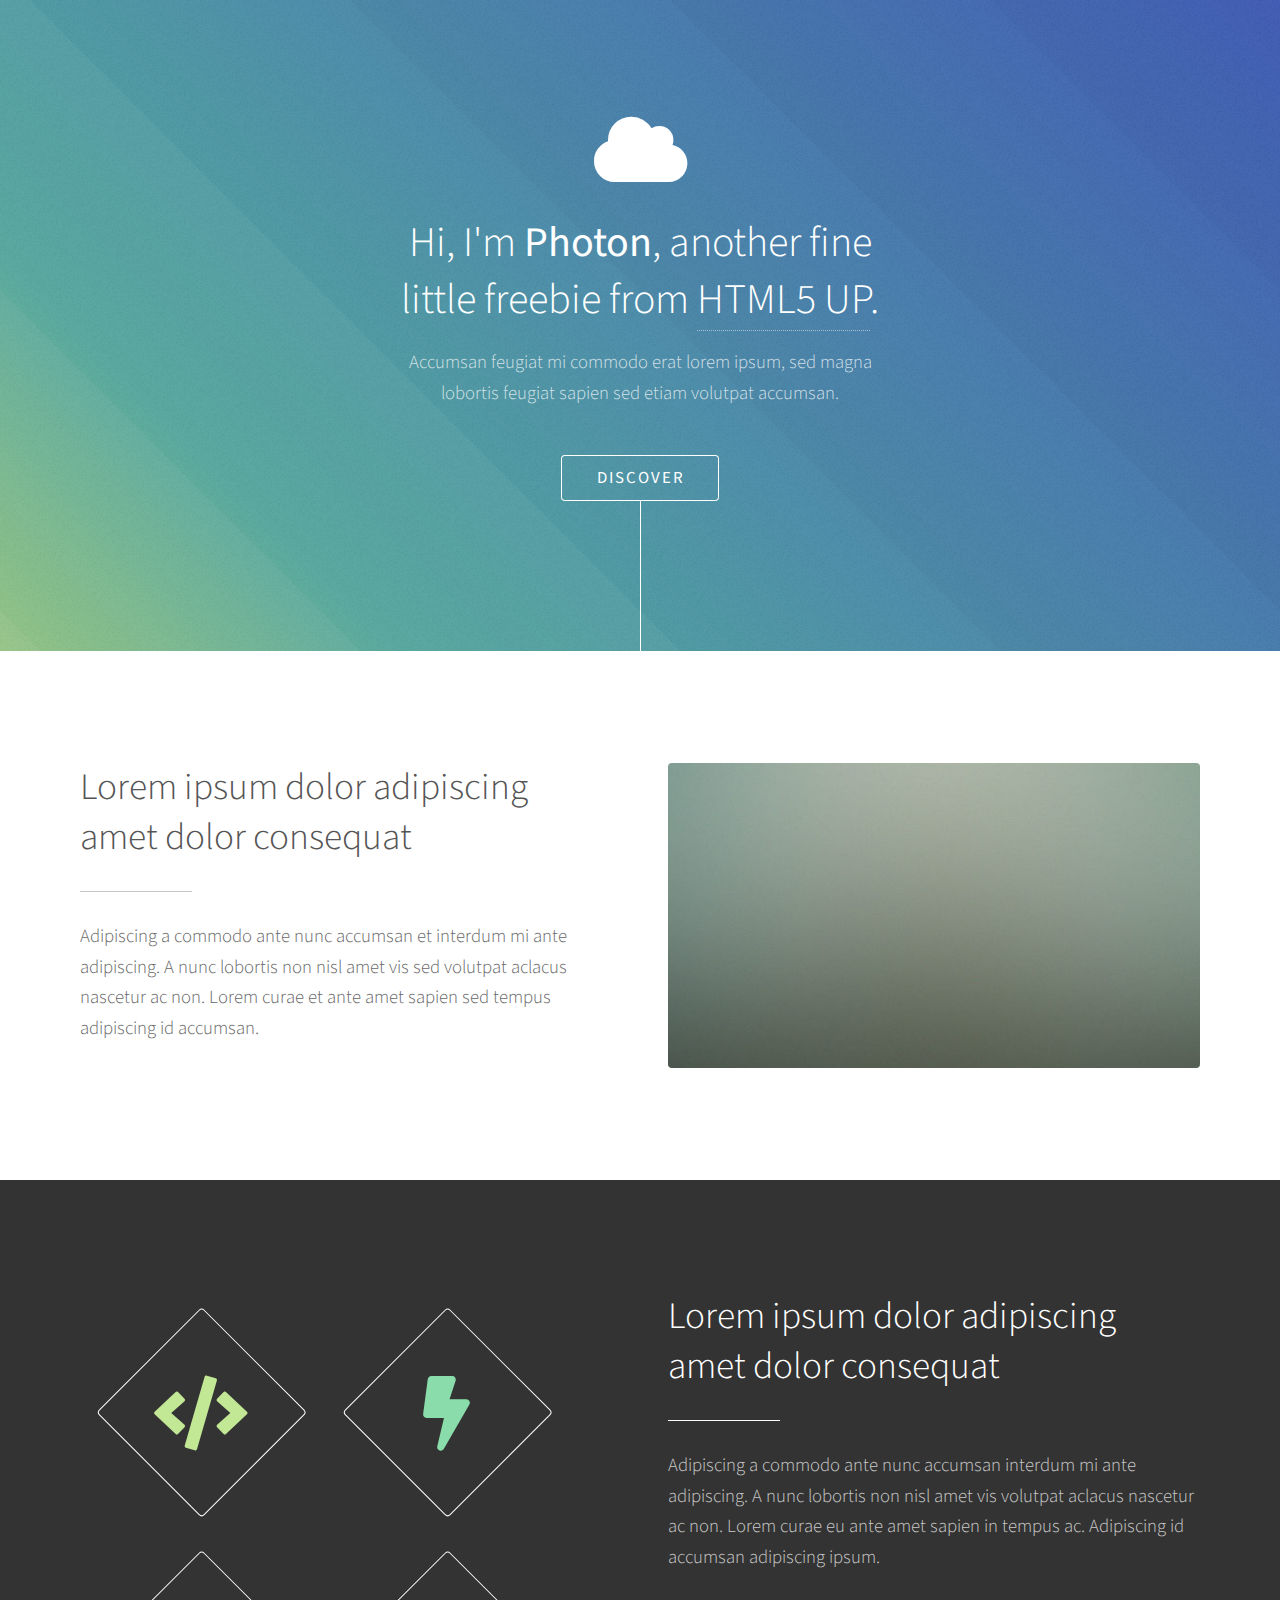
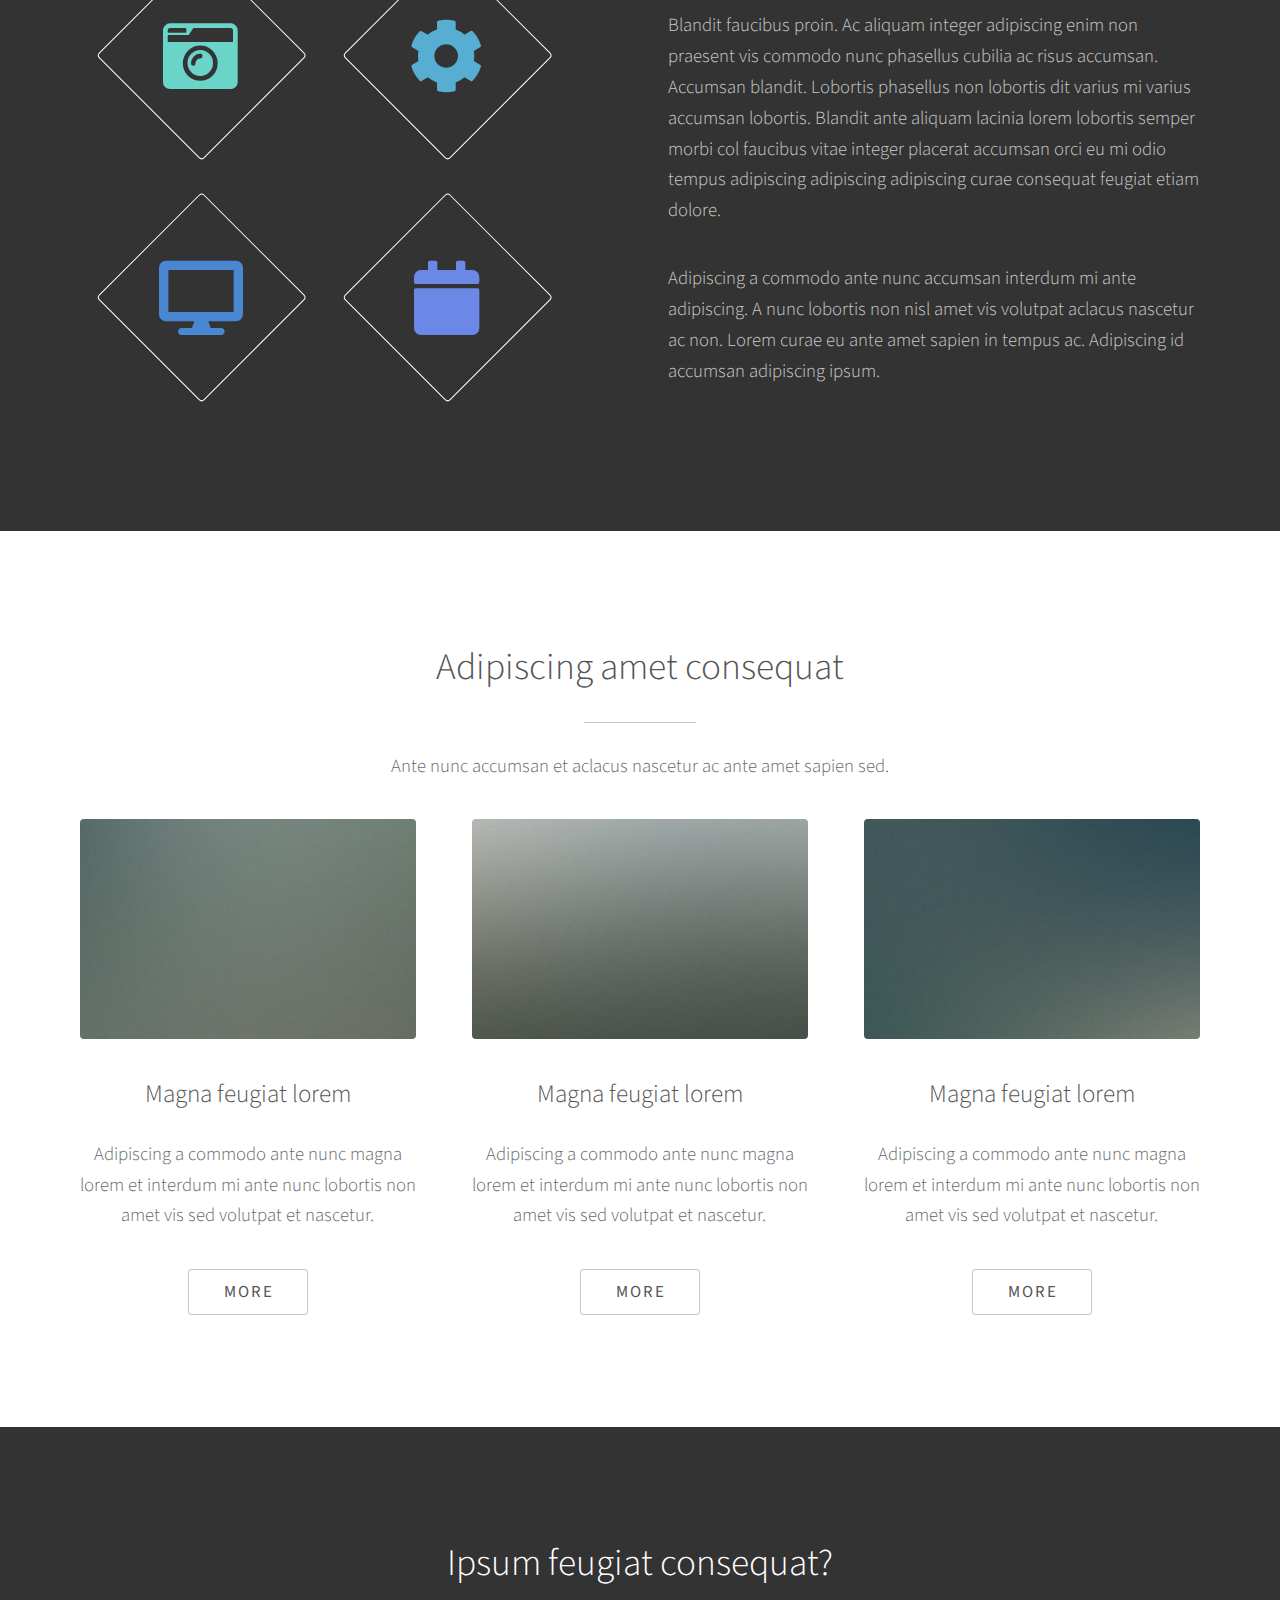
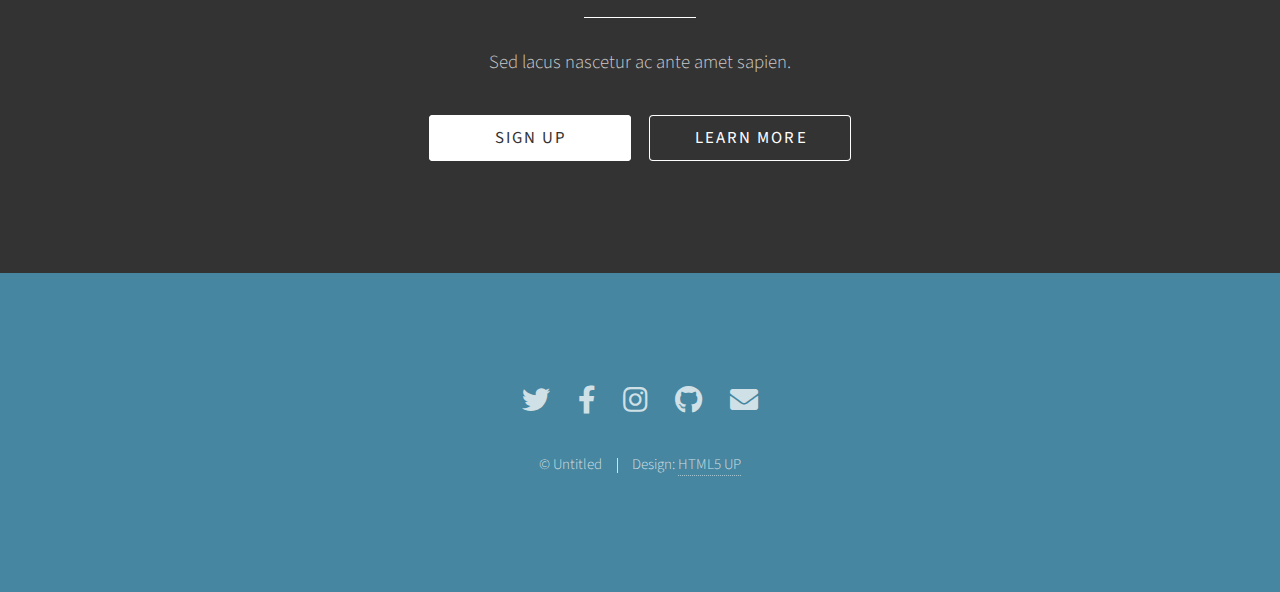
<file: html5up-photon/index.html>
<!DOCTYPE HTML>
<!--
	Photon by HTML5 UP
	html5up.net | @ajlkn
	Free for personal and commercial use under the CCA 3.0 license (html5up.net/license)
-->
<html>
	<head>
		<title>Photon by HTML5 UP</title>
		<meta charset="utf-8" />
		<meta name="viewport" content="width=device-width, initial-scale=1, user-scalable=no" />
		<link rel="stylesheet" href="assets/css/main.css" />
		<noscript><link rel="stylesheet" href="assets/css/noscript.css" /></noscript>
	</head>
	<body class="is-preload">

		<!-- Header -->
			<section id="header">
				<div class="inner">
					<span class="icon solid major fa-cloud"></span>
					<h1>Hi, I'm <strong>Photon</strong>, another fine<br />
					little freebie from <a href="http://html5up.net">HTML5 UP</a>.</h1>
					<p>Accumsan feugiat mi commodo erat lorem ipsum, sed magna<br />
					lobortis feugiat sapien sed etiam volutpat accumsan.</p>
					<ul class="actions special">
						<li><a href="#one" class="button scrolly">Discover</a></li>
					</ul>
				</div>
			</section>

		<!-- One -->
			<section id="one" class="main style1">
				<div class="container">
					<div class="row gtr-150">
						<div class="col-6 col-12-medium">
							<header class="major">
								<h2>Lorem ipsum dolor adipiscing<br />
								amet dolor consequat</h2>
							</header>
							<p>Adipiscing a commodo ante nunc accumsan et interdum mi ante adipiscing. A nunc lobortis non nisl amet vis sed volutpat aclacus nascetur ac non. Lorem curae et ante amet sapien sed tempus adipiscing id accumsan.</p>
						</div>
						<div class="col-6 col-12-medium imp-medium">
							<span class="image fit"><img src="images/pic01.jpg" alt="" /></span>
						</div>
					</div>
				</div>
			</section>

		<!-- Two -->
			<section id="two" class="main style2">
				<div class="container">
					<div class="row gtr-150">
						<div class="col-6 col-12-medium">
							<ul class="major-icons">
								<li><span class="icon solid style1 major fa-code"></span></li>
								<li><span class="icon solid style2 major fa-bolt"></span></li>
								<li><span class="icon solid style3 major fa-camera-retro"></span></li>
								<li><span class="icon solid style4 major fa-cog"></span></li>
								<li><span class="icon solid style5 major fa-desktop"></span></li>
								<li><span class="icon solid style6 major fa-calendar"></span></li>
							</ul>
						</div>
						<div class="col-6 col-12-medium">
							<header class="major">
								<h2>Lorem ipsum dolor adipiscing<br />
								amet dolor consequat</h2>
							</header>
							<p>Adipiscing a commodo ante nunc accumsan interdum mi ante adipiscing. A nunc lobortis non nisl amet vis volutpat aclacus nascetur ac non. Lorem curae eu ante amet sapien in tempus ac. Adipiscing id accumsan adipiscing ipsum.</p>
							<p>Blandit faucibus proin. Ac aliquam integer adipiscing enim non praesent vis commodo nunc phasellus cubilia ac risus accumsan. Accumsan blandit. Lobortis phasellus non lobortis dit varius mi varius accumsan lobortis. Blandit ante aliquam lacinia lorem lobortis semper morbi col faucibus vitae integer placerat accumsan orci eu mi odio tempus adipiscing adipiscing adipiscing curae consequat feugiat etiam dolore.</p>
							<p>Adipiscing a commodo ante nunc accumsan interdum mi ante adipiscing. A nunc lobortis non nisl amet vis volutpat aclacus nascetur ac non. Lorem curae eu ante amet sapien in tempus ac. Adipiscing id accumsan adipiscing ipsum.</p>
						</div>
					</div>
				</div>
			</section>

		<!-- Three -->
			<section id="three" class="main style1 special">
				<div class="container">
					<header class="major">
						<h2>Adipiscing amet consequat</h2>
					</header>
					<p>Ante nunc accumsan et aclacus nascetur ac ante amet sapien sed.</p>
					<div class="row gtr-150">
						<div class="col-4 col-12-medium">
							<span class="image fit"><img src="images/pic02.jpg" alt="" /></span>
							<h3>Magna feugiat lorem</h3>
							<p>Adipiscing a commodo ante nunc magna lorem et interdum mi ante nunc lobortis non amet vis sed volutpat et nascetur.</p>
							<ul class="actions special">
								<li><a href="#" class="button">More</a></li>
							</ul>
						</div>
						<div class="col-4 col-12-medium">
							<span class="image fit"><img src="images/pic03.jpg" alt="" /></span>
							<h3>Magna feugiat lorem</h3>
							<p>Adipiscing a commodo ante nunc magna lorem et interdum mi ante nunc lobortis non amet vis sed volutpat et nascetur.</p>
							<ul class="actions special">
								<li><a href="#" class="button">More</a></li>
							</ul>
						</div>
						<div class="col-4 col-12-medium">
							<span class="image fit"><img src="images/pic04.jpg" alt="" /></span>
							<h3>Magna feugiat lorem</h3>
							<p>Adipiscing a commodo ante nunc magna lorem et interdum mi ante nunc lobortis non amet vis sed volutpat et nascetur.</p>
							<ul class="actions special">
								<li><a href="#" class="button">More</a></li>
							</ul>
						</div>
					</div>
				</div>
			</section>

		<!-- Four -->
			<section id="four" class="main style2 special">
				<div class="container">
					<header class="major">
						<h2>Ipsum feugiat consequat?</h2>
					</header>
					<p>Sed lacus nascetur ac ante amet sapien.</p>
					<ul class="actions special">
						<li><a href="#" class="button wide primary">Sign Up</a></li>
						<li><a href="#" class="button wide">Learn More</a></li>
					</ul>
				</div>
			</section>

		<!-- Five -->
		<!--
			<section id="five" class="main style1">
				<div class="container">
					<header class="major special">
						<h2>Elements</h2>
					</header>

					<section>
						<h4>Text</h4>
						<p>This is <b>bold</b> and this is <strong>strong</strong>. This is <i>italic</i> and this is <em>emphasized</em>.
						This is <sup>superscript</sup> text and this is <sub>subscript</sub> text.
						This is <u>underlined</u> and this is code: <code>for (;;) { ... }</code>. Finally, <a href="#">this is a link</a>.</p>
						<hr />
						<header>
							<h4>Heading with a Subtitle</h4>
							<p>Lorem ipsum dolor sit amet nullam id egestas urna aliquam</p>
						</header>
						<p>Nunc lacinia ante nunc ac lobortis. Interdum adipiscing gravida odio porttitor sem non mi integer non faucibus ornare mi ut ante amet placerat aliquet. Volutpat eu sed ante lacinia sapien lorem accumsan varius montes viverra nibh in adipiscing blandit tempus accumsan.</p>
						<header>
							<h5>Heading with a Subtitle</h5>
							<p>Lorem ipsum dolor sit amet nullam id egestas urna aliquam</p>
						</header>
						<p>Nunc lacinia ante nunc ac lobortis. Interdum adipiscing gravida odio porttitor sem non mi integer non faucibus ornare mi ut ante amet placerat aliquet. Volutpat eu sed ante lacinia sapien lorem accumsan varius montes viverra nibh in adipiscing blandit tempus accumsan.</p>
						<hr />
						<h2>Heading Level 2</h2>
						<h3>Heading Level 3</h3>
						<h4>Heading Level 4</h4>
						<h5>Heading Level 5</h5>
						<h6>Heading Level 6</h6>
						<hr />
						<h5>Blockquote</h5>
						<blockquote>Fringilla nisl. Donec accumsan interdum nisi, quis tincidunt felis sagittis eget tempus euismod. Vestibulum ante ipsum primis in faucibus vestibulum. Blandit adipiscing eu felis iaculis volutpat ac adipiscing accumsan faucibus. Vestibulum ante ipsum primis in faucibus lorem ipsum dolor sit amet nullam adipiscing eu felis.</blockquote>
						<h5>Preformatted</h5>
						<pre><code>i = 0;

while (!deck.isInOrder()) {
print 'Iteration ' + i;
deck.shuffle();
i++;
}

print 'It took ' + i + ' iterations to sort the deck.';</code></pre>
					</section>

					<section>
						<h4>Lists</h4>
						<div class="row">
							<div class="col-6 col-12-medium">
								<h5>Unordered</h5>
								<ul>
									<li>Dolor pulvinar etiam.</li>
									<li>Sagittis adipiscing.</li>
									<li>Felis enim feugiat.</li>
								</ul>
								<h5>Alternate</h5>
								<ul class="alt">
									<li>Dolor pulvinar etiam.</li>
									<li>Sagittis adipiscing.</li>
									<li>Felis enim feugiat.</li>
								</ul>
							</div>
							<div class="col-6 col-12-medium">
								<h5>Ordered</h5>
								<ol>
									<li>Dolor pulvinar etiam.</li>
									<li>Etiam vel felis viverra.</li>
									<li>Felis enim feugiat.</li>
									<li>Dolor pulvinar etiam.</li>
									<li>Etiam vel felis lorem.</li>
									<li>Felis enim et feugiat.</li>
								</ol>
								<h5>Icons</h5>
								<ul class="icons">
									<li><a href="#" class="icon brands fa-twitter"><span class="label">Twitter</span></a></li>
									<li><a href="#" class="icon brands fa-facebook-f"><span class="label">Facebook</span></a></li>
									<li><a href="#" class="icon brands fa-instagram"><span class="label">Instagram</span></a></li>
									<li><a href="#" class="icon brands fa-github"><span class="label">Github</span></a></li>
								</ul>
							</div>
						</div>
						<h5>Actions</h5>
						<div class="row">
							<div class="col-6 col-12-medium">
								<ul class="actions">
									<li><a href="#" class="button primary">Default</a></li>
									<li><a href="#" class="button">Default</a></li>
								</ul>
								<ul class="actions small">
									<li><a href="#" class="button primary small">Small</a></li>
									<li><a href="#" class="button small">Small</a></li>
								</ul>
								<ul class="actions stacked">
									<li><a href="#" class="button primary">Default</a></li>
									<li><a href="#" class="button">Default</a></li>
								</ul>
								<ul class="actions stacked">
									<li><a href="#" class="button primary small">Small</a></li>
									<li><a href="#" class="button small">Small</a></li>
								</ul>
							</div>
							<div class="col-6 col-12-medium">
								<ul class="actions stacked">
									<li><a href="#" class="button primary fit">Default</a></li>
									<li><a href="#" class="button fit">Default</a></li>
								</ul>
								<ul class="actions stacked">
									<li><a href="#" class="button primary small fit">Small</a></li>
									<li><a href="#" class="button small fit">Small</a></li>
								</ul>
							</div>
						</div>
					</section>

					<section>
						<h4>Table</h4>
						<h5>Default</h5>
						<div class="table-wrapper">
							<table>
								<thead>
									<tr>
										<th>Name</th>
										<th>Description</th>
										<th>Price</th>
									</tr>
								</thead>
								<tbody>
									<tr>
										<td>Item One</td>
										<td>Ante turpis integer aliquet porttitor.</td>
										<td>29.99</td>
									</tr>
									<tr>
										<td>Item Two</td>
										<td>Vis ac commodo adipiscing arcu aliquet.</td>
										<td>19.99</td>
									</tr>
									<tr>
										<td>Item Three</td>
										<td> Morbi faucibus arcu accumsan lorem.</td>
										<td>29.99</td>
									</tr>
									<tr>
										<td>Item Four</td>
										<td>Vitae integer tempus condimentum.</td>
										<td>19.99</td>
									</tr>
									<tr>
										<td>Item Five</td>
										<td>Ante turpis integer aliquet porttitor.</td>
										<td>29.99</td>
									</tr>
								</tbody>
								<tfoot>
									<tr>
										<td colspan="2"></td>
										<td>100.00</td>
									</tr>
								</tfoot>
							</table>
						</div>

						<h5>Alternate</h5>
						<div class="table-wrapper">
							<table class="alt">
								<thead>
									<tr>
										<th>Name</th>
										<th>Description</th>
										<th>Price</th>
									</tr>
								</thead>
								<tbody>
									<tr>
										<td>Item One</td>
										<td>Ante turpis integer aliquet porttitor.</td>
										<td>29.99</td>
									</tr>
									<tr>
										<td>Item Two</td>
										<td>Vis ac commodo adipiscing arcu aliquet.</td>
										<td>19.99</td>
									</tr>
									<tr>
										<td>Item Three</td>
										<td> Morbi faucibus arcu accumsan lorem.</td>
										<td>29.99</td>
									</tr>
									<tr>
										<td>Item Four</td>
										<td>Vitae integer tempus condimentum.</td>
										<td>19.99</td>
									</tr>
									<tr>
										<td>Item Five</td>
										<td>Ante turpis integer aliquet porttitor.</td>
										<td>29.99</td>
									</tr>
								</tbody>
								<tfoot>
									<tr>
										<td colspan="2"></td>
										<td>100.00</td>
									</tr>
								</tfoot>
							</table>
						</div>
					</section>

					<section>
						<h4>Buttons</h4>
						<ul class="actions">
							<li><a href="#" class="button primary">Primary</a></li>
							<li><a href="#" class="button">Default</a></li>
						</ul>
						<ul class="actions">
							<li><a href="#" class="button large">Large</a></li>
							<li><a href="#" class="button">Default</a></li>
							<li><a href="#" class="button small">Small</a></li>
						</ul>
						<ul class="actions fit">
							<li><a href="#" class="button fit">Fit</a></li>
							<li><a href="#" class="button primary fit">Fit</a></li>
							<li><a href="#" class="button fit">Fit</a></li>
						</ul>
						<ul class="actions fit small">
							<li><a href="#" class="button primary fit small">Fit + Small</a></li>
							<li><a href="#" class="button fit small">Fit + Small</a></li>
							<li><a href="#" class="button primary fit small">Fit + Small</a></li>
						</ul>
						<ul class="actions">
							<li><a href="#" class="button primary icon solid fa-download">Icon</a></li>
							<li><a href="#" class="button icon solid fa-download">Icon</a></li>
						</ul>
						<ul class="actions">
							<li><span class="button primary disabled">Disabled</span></li>
							<li><span class="button disabled">Disabled</span></li>
						</ul>
					</section>

					<section>
						<h4>Form</h4>
						<form method="post" action="#">
							<div class="row gtr-uniform gtr-50">
								<div class="col-6 col-12-xsmall">
									<input type="text" name="demo-name" id="demo-name" value="" placeholder="Name" />
								</div>
								<div class="col-6 col-12-xsmall">
									<input type="email" name="demo-email" id="demo-email" value="" placeholder="Email" />
								</div>
								<div class="col-12">
									<select name="demo-category" id="demo-category">
										<option value="">- Category -</option>
										<option value="1">Manufacturing</option>
										<option value="1">Shipping</option>
										<option value="1">Administration</option>
										<option value="1">Human Resources</option>
									</select>
								</div>
								<div class="col-4 col-12-small">
									<input type="radio" id="demo-priority-low" name="demo-priority" checked>
									<label for="demo-priority-low">Low</label>
								</div>
								<div class="col-4 col-12-small">
									<input type="radio" id="demo-priority-normal" name="demo-priority">
									<label for="demo-priority-normal">Normal</label>
								</div>
								<div class="col-4 col-12-small">
									<input type="radio" id="demo-priority-high" name="demo-priority">
									<label for="demo-priority-high">High</label>
								</div>
								<div class="col-6 col-12-small">
									<input type="checkbox" id="demo-copy" name="demo-copy">
									<label for="demo-copy">Email me a copy</label>
								</div>
								<div class="col-6 col-12-small">
									<input type="checkbox" id="demo-human" name="demo-human" checked>
									<label for="demo-human">Not a robot</label>
								</div>
								<div class="col-12">
									<textarea name="demo-message" id="demo-message" placeholder="Enter your message" rows="6"></textarea>
								</div>
								<div class="col-12">
									<ul class="actions">
										<li><input type="submit" value="Send Message" class="primary" /></li>
										<li><input type="reset" value="Reset" /></li>
									</ul>
								</div>
							</div>
						</form>
					</section>

					<section>
						<h4>Image</h4>
						<h5>Fit</h5>
						<div class="box alt">
							<div class="row gtr-uniform gtr-50">
								<div class="col-12"><span class="image fit"><img src="images/pic06.jpg" alt="" /></span></div>
								<div class="col-4"><span class="image fit"><img src="images/pic02.jpg" alt="" /></span></div>
								<div class="col-4"><span class="image fit"><img src="images/pic03.jpg" alt="" /></span></div>
								<div class="col-4"><span class="image fit"><img src="images/pic04.jpg" alt="" /></span></div>
								<div class="col-4"><span class="image fit"><img src="images/pic03.jpg" alt="" /></span></div>
								<div class="col-4"><span class="image fit"><img src="images/pic04.jpg" alt="" /></span></div>
								<div class="col-4"><span class="image fit"><img src="images/pic02.jpg" alt="" /></span></div>
								<div class="col-4"><span class="image fit"><img src="images/pic04.jpg" alt="" /></span></div>
								<div class="col-4"><span class="image fit"><img src="images/pic02.jpg" alt="" /></span></div>
								<div class="col-4"><span class="image fit"><img src="images/pic03.jpg" alt="" /></span></div>
							</div>
						</div>
						<h5>Left &amp; Right</h5>
						<p><span class="image left"><img src="images/pic05.jpg" alt="" /></span>Fringilla nisl. Donec accumsan interdum nisi, quis tincidunt felis sagittis eget. tempus euismod. Vestibulum ante ipsum primis in faucibus vestibulum. Blandit adipiscing eu felis iaculis volutpat ac adipiscing accumsan eu faucibus. Integer ac pellentesque praesent tincidunt felis sagittis eget. tempus euismod. Vestibulum ante ipsum primis in faucibus vestibulum. Blandit adipiscing eu felis iaculis volutpat ac adipiscing accumsan eu faucibus. Integer ac pellentesque praesent. Donec accumsan interdum nisi, quis tincidunt felis sagittis eget. tempus euismod. Vestibulum ante ipsum primis in faucibus vestibulum. Blandit adipiscing eu felis iaculis volutpat ac adipiscing accumsan eu faucibus. Integer ac pellentesque praesent tincidunt felis sagittis eget. tempus euismod. Vestibulum ante ipsum primis in faucibus vestibulum. Blandit adipiscing eu felis iaculis volutpat ac adipiscing accumsan eu faucibus. Integer ac pellentesque praesent. Blandit adipiscing eu felis iaculis volutpat ac adipiscing accumsan eu faucibus. Integer ac pellentesque praesent tincidunt felis sagittis eget. tempus euismod. Vestibulum ante ipsum primis in faucibus vestibulum. Blandit adipiscing eu felis iaculis volutpat ac adipiscing accumsan eu faucibus. Integer ac pellentesque praesent.</p>
						<p><span class="image right"><img src="images/pic05.jpg" alt="" /></span>Fringilla nisl. Donec accumsan interdum nisi, quis tincidunt felis sagittis eget. tempus euismod. Vestibulum ante ipsum primis in faucibus vestibulum. Blandit adipiscing eu felis iaculis volutpat ac adipiscing accumsan eu faucibus. Integer ac pellentesque praesent tincidunt felis sagittis eget. tempus euismod. Vestibulum ante ipsum primis in faucibus vestibulum. Blandit adipiscing eu felis iaculis volutpat ac adipiscing accumsan eu faucibus. Integer ac pellentesque praesent. Donec accumsan interdum nisi, quis tincidunt felis sagittis eget. tempus euismod. Vestibulum ante ipsum primis in faucibus vestibulum. Blandit adipiscing eu felis iaculis volutpat ac adipiscing accumsan eu faucibus. Integer ac pellentesque praesent tincidunt felis sagittis eget. tempus euismod. Vestibulum ante ipsum primis in faucibus vestibulum. Blandit adipiscing eu felis iaculis volutpat ac adipiscing accumsan eu faucibus. Integer ac pellentesque praesent. Blandit adipiscing eu felis iaculis volutpat ac adipiscing accumsan eu faucibus. Integer ac pellentesque praesent tincidunt felis sagittis eget. tempus euismod. Vestibulum ante ipsum primis in faucibus vestibulum. Blandit adipiscing eu felis iaculis volutpat ac adipiscing accumsan eu faucibus. Integer ac pellentesque praesent.</p>
					</section>

				</div>
			</section>
		-->

		<!-- Footer -->
			<section id="footer">
				<ul class="icons">
					<li><a href="#" class="icon brands alt fa-twitter"><span class="label">Twitter</span></a></li>
					<li><a href="#" class="icon brands alt fa-facebook-f"><span class="label">Facebook</span></a></li>
					<li><a href="#" class="icon brands alt fa-instagram"><span class="label">Instagram</span></a></li>
					<li><a href="#" class="icon brands alt fa-github"><span class="label">GitHub</span></a></li>
					<li><a href="#" class="icon solid alt fa-envelope"><span class="label">Email</span></a></li>
				</ul>
				<ul class="copyright">
					<li>&copy; Untitled</li><li>Design: <a href="http://html5up.net">HTML5 UP</a></li>
				</ul>
			</section>

		<!-- Scripts -->
			<script src="assets/js/jquery.min.js"></script>
			<script src="assets/js/jquery.scrolly.min.js"></script>
			<script src="assets/js/browser.min.js"></script>
			<script src="assets/js/breakpoints.min.js"></script>
			<script src="assets/js/util.js"></script>
			<script src="assets/js/main.js"></script>

	</body>
</html>
</file>
<file: html5up-photon/assets/css/noscript.css>
/*
	Photon by HTML5 UP
	html5up.net | @ajlkn
	Free for personal and commercial use under the CCA 3.0 license (html5up.net/license)
*/

/* Header */

	body.is-preload #header .inner {
		-moz-transform: none;
		-webkit-transform: none;
		-ms-transform: none;
		transform: none;
		opacity: 1;
	}

		body.is-preload #header .inner .actions {
			-moz-transform: none;
			-webkit-transform: none;
			-ms-transform: none;
			transform: none;
			opacity: 1;
		}

	body.is-preload #header:after {
		opacity: 0;
	}
</file>
<file: html5up-photon/assets/css/main.css>
@import url("fontawesome-all.min.css");
@import url("https://fonts.googleapis.com/css?family=Source+Sans+Pro:300,300italic,400,400italic");

/*
	Photon by HTML5 UP
	html5up.net | @ajlkn
	Free for personal and commercial use under the CCA 3.0 license (html5up.net/license)
*/

html, body, div, span, applet, object,
iframe, h1, h2, h3, h4, h5, h6, p, blockquote,
pre, a, abbr, acronym, address, big, cite,
code, del, dfn, em, img, ins, kbd, q, s, samp,
small, strike, strong, sub, sup, tt, var, b,
u, i, center, dl, dt, dd, ol, ul, li, fieldset,
form, label, legend, table, caption, tbody,
tfoot, thead, tr, th, td, article, aside,
canvas, details, embed, figure, figcaption,
footer, header, hgroup, menu, nav, output, ruby,
section, summary, time, mark, audio, video {
	margin: 0;
	padding: 0;
	border: 0;
	font-size: 100%;
	font: inherit;
	vertical-align: baseline;}

article, aside, details, figcaption, figure,
footer, header, hgroup, menu, nav, section {
	display: block;}

body {
	line-height: 1;
}

ol, ul {
	list-style: none;
}

blockquote, q {
	quotes: none;
}

	blockquote:before, blockquote:after, q:before, q:after {
		content: '';
		content: none;
	}

table {
	border-collapse: collapse;
	border-spacing: 0;
}

body {
	-webkit-text-size-adjust: none;
}

mark {
	background-color: transparent;
	color: inherit;
}

input::-moz-focus-inner {
	border: 0;
	padding: 0;
}

input, select, textarea {
	-moz-appearance: none;
	-webkit-appearance: none;
	-ms-appearance: none;
	appearance: none;
}

/* Basic */

	html {
		box-sizing: border-box;
	}

	*, *:before, *:after {
		box-sizing: inherit;
	}

	body {
		background: #fff;
	}

		body.is-preload *, body.is-preload *:before, body.is-preload *:after {
			-moz-animation: none !important;
			-webkit-animation: none !important;
			-ms-animation: none !important;
			animation: none !important;
			-moz-transition: none !important;
			-webkit-transition: none !important;
			-ms-transition: none !important;
			transition: none !important;
		}

	body, input, select, textarea {
		color: #666;
		font-family: "Source Sans Pro", Helvetica, sans-serif;
		font-size: 16pt;
		font-weight: 300;
		line-height: 1.65em;
	}

	a {
		-moz-transition: color 0.2s ease-in-out, border-color 0.2s ease-in-out;
		-webkit-transition: color 0.2s ease-in-out, border-color 0.2s ease-in-out;
		-ms-transition: color 0.2s ease-in-out, border-color 0.2s ease-in-out;
		transition: color 0.2s ease-in-out, border-color 0.2s ease-in-out;
		border-bottom: dotted 1px #666;
		color: inherit;
		text-decoration: none;
	}

		a:hover {
			border-bottom-color: transparent !important;
			color: #6bd4c8;
		}

	strong, b {
		color: #555;
		font-weight: 400;
	}

	em, i {
		font-style: italic;
	}

	p {
		margin: 0 0 2em 0;
	}

	h1, h2, h3, h4, h5, h6 {
		color: #555;
		line-height: 1em;
		margin: 0 0 1em 0;
	}

		h1 a, h2 a, h3 a, h4 a, h5 a, h6 a {
			color: inherit;
			text-decoration: none;
		}

	h1 {
		font-size: 2.25em;
		line-height: 1.35em;
	}

	h2 {
		font-size: 2em;
		line-height: 1.35em;
	}

	h3 {
		font-size: 1.35em;
		line-height: 1.5em;
	}

	h4 {
		font-size: 1.25em;
		line-height: 1.5em;
	}

	h5 {
		font-size: 0.9em;
		line-height: 1.5em;
	}

	h6 {
		font-size: 0.7em;
		line-height: 1.5em;
	}

	sub {
		font-size: 0.8em;
		position: relative;
		top: 0.5em;
	}

	sup {
		font-size: 0.8em;
		position: relative;
		top: -0.5em;
	}

	hr {
		border: 0;
		border-bottom: solid 1px rgba(144, 144, 144, 0.5);
		margin: 2em 0;
	}

		hr.major {
			margin: 3em 0;
		}

	blockquote {
		border-left: solid 4px rgba(144, 144, 144, 0.5);
		font-style: italic;
		margin: 0 0 2em 0;
		padding: 0.5em 0 0.5em 2em;
	}

	code {
		background: rgba(144, 144, 144, 0.075);
		border-radius: 4px;
		border: solid 1px rgba(144, 144, 144, 0.5);
		font-family: "Courier New", monospace;
		font-size: 0.9em;
		margin: 0 0.25em;
		padding: 0.25em 0.65em;
	}

	pre {
		-webkit-overflow-scrolling: touch;
		font-family: "Courier New", monospace;
		font-size: 0.9em;
		margin: 0 0 2em 0;
	}

		pre code {
			display: block;
			line-height: 1.75em;
			padding: 1em 1.5em;
			overflow-x: auto;
		}

	.align-left {
		text-align: left;
	}

	.align-center {
		text-align: center;
	}

	.align-right {
		text-align: right;
	}

/* Container */

	.container {
		margin: 0 auto;
		max-width: calc(100% - 4em);
		width: 60em;
	}

		.container.xsmall {
			width: 15em;
		}

		.container.small {
			width: 30em;
		}

		.container.medium {
			width: 45em;
		}

		.container.large {
			width: 75em;
		}

		.container.xlarge {
			width: 90em;
		}

		.container.max {
			width: 100%;
		}

		@media screen and (max-width: 980px) {

			.container {
				max-width: 100% !important;
				width: 100% !important;
			}

		}

		@media screen and (max-width: 480px) {

			.container {
				max-width: calc(100% - 3em);
			}

		}

/* Row */

	.row {
		display: flex;
		flex-wrap: wrap;
		box-sizing: border-box;
		align-items: stretch;
	}

		.row > * {
			box-sizing: border-box;
		}

		.row.gtr-uniform > * > :last-child {
			margin-bottom: 0;
		}

		.row.aln-left {
			justify-content: flex-start;
		}

		.row.aln-center {
			justify-content: center;
		}

		.row.aln-right {
			justify-content: flex-end;
		}

		.row.aln-top {
			align-items: flex-start;
		}

		.row.aln-middle {
			align-items: center;
		}

		.row.aln-bottom {
			align-items: flex-end;
		}

		.row > .imp {
			order: -1;
		}

		.row > .col-1 {
			width: 8.33333%;
		}

		.row > .off-1 {
			margin-left: 8.33333%;
		}

		.row > .col-2 {
			width: 16.66667%;
		}

		.row > .off-2 {
			margin-left: 16.66667%;
		}

		.row > .col-3 {
			width: 25%;
		}

		.row > .off-3 {
			margin-left: 25%;
		}

		.row > .col-4 {
			width: 33.33333%;
		}

		.row > .off-4 {
			margin-left: 33.33333%;
		}

		.row > .col-5 {
			width: 41.66667%;
		}

		.row > .off-5 {
			margin-left: 41.66667%;
		}

		.row > .col-6 {
			width: 50%;
		}

		.row > .off-6 {
			margin-left: 50%;
		}

		.row > .col-7 {
			width: 58.33333%;
		}

		.row > .off-7 {
			margin-left: 58.33333%;
		}

		.row > .col-8 {
			width: 66.66667%;
		}

		.row > .off-8 {
			margin-left: 66.66667%;
		}

		.row > .col-9 {
			width: 75%;
		}

		.row > .off-9 {
			margin-left: 75%;
		}

		.row > .col-10 {
			width: 83.33333%;
		}

		.row > .off-10 {
			margin-left: 83.33333%;
		}

		.row > .col-11 {
			width: 91.66667%;
		}

		.row > .off-11 {
			margin-left: 91.66667%;
		}

		.row > .col-12 {
			width: 100%;
		}

		.row > .off-12 {
			margin-left: 100%;
		}

		.row.gtr-0 {
			margin-top: 0;
			margin-left: 0em;
		}

			.row.gtr-0 > * {
				padding: 0 0 0 0em;
			}

			.row.gtr-0.gtr-uniform {
				margin-top: 0em;
			}

				.row.gtr-0.gtr-uniform > * {
					padding-top: 0em;
				}

		.row.gtr-25 {
			margin-top: 0;
			margin-left: -0.5em;
		}

			.row.gtr-25 > * {
				padding: 0 0 0 0.5em;
			}

			.row.gtr-25.gtr-uniform {
				margin-top: -0.5em;
			}

				.row.gtr-25.gtr-uniform > * {
					padding-top: 0.5em;
				}

		.row.gtr-50 {
			margin-top: 0;
			margin-left: -1em;
		}

			.row.gtr-50 > * {
				padding: 0 0 0 1em;
			}

			.row.gtr-50.gtr-uniform {
				margin-top: -1em;
			}

				.row.gtr-50.gtr-uniform > * {
					padding-top: 1em;
				}

		.row {
			margin-top: 0;
			margin-left: -2em;
		}

			.row > * {
				padding: 0 0 0 2em;
			}

			.row.gtr-uniform {
				margin-top: -2em;
			}

				.row.gtr-uniform > * {
					padding-top: 2em;
				}

		.row.gtr-150 {
			margin-top: 0;
			margin-left: -3em;
		}

			.row.gtr-150 > * {
				padding: 0 0 0 3em;
			}

			.row.gtr-150.gtr-uniform {
				margin-top: -3em;
			}

				.row.gtr-150.gtr-uniform > * {
					padding-top: 3em;
				}

		.row.gtr-200 {
			margin-top: 0;
			margin-left: -4em;
		}

			.row.gtr-200 > * {
				padding: 0 0 0 4em;
			}

			.row.gtr-200.gtr-uniform {
				margin-top: -4em;
			}

				.row.gtr-200.gtr-uniform > * {
					padding-top: 4em;
				}

		@media screen and (max-width: 1680px) {

			.row {
				display: flex;
				flex-wrap: wrap;
				box-sizing: border-box;
				align-items: stretch;
			}

				.row > * {
					box-sizing: border-box;
				}

				.row.gtr-uniform > * > :last-child {
					margin-bottom: 0;
				}

				.row.aln-left {
					justify-content: flex-start;
				}

				.row.aln-center {
					justify-content: center;
				}

				.row.aln-right {
					justify-content: flex-end;
				}

				.row.aln-top {
					align-items: flex-start;
				}

				.row.aln-middle {
					align-items: center;
				}

				.row.aln-bottom {
					align-items: flex-end;
				}

				.row > .imp-xlarge {
					order: -1;
				}

				.row > .col-1-xlarge {
					width: 8.33333%;
				}

				.row > .off-1-xlarge {
					margin-left: 8.33333%;
				}

				.row > .col-2-xlarge {
					width: 16.66667%;
				}

				.row > .off-2-xlarge {
					margin-left: 16.66667%;
				}

				.row > .col-3-xlarge {
					width: 25%;
				}

				.row > .off-3-xlarge {
					margin-left: 25%;
				}

				.row > .col-4-xlarge {
					width: 33.33333%;
				}

				.row > .off-4-xlarge {
					margin-left: 33.33333%;
				}

				.row > .col-5-xlarge {
					width: 41.66667%;
				}

				.row > .off-5-xlarge {
					margin-left: 41.66667%;
				}

				.row > .col-6-xlarge {
					width: 50%;
				}

				.row > .off-6-xlarge {
					margin-left: 50%;
				}

				.row > .col-7-xlarge {
					width: 58.33333%;
				}

				.row > .off-7-xlarge {
					margin-left: 58.33333%;
				}

				.row > .col-8-xlarge {
					width: 66.66667%;
				}

				.row > .off-8-xlarge {
					margin-left: 66.66667%;
				}

				.row > .col-9-xlarge {
					width: 75%;
				}

				.row > .off-9-xlarge {
					margin-left: 75%;
				}

				.row > .col-10-xlarge {
					width: 83.33333%;
				}

				.row > .off-10-xlarge {
					margin-left: 83.33333%;
				}

				.row > .col-11-xlarge {
					width: 91.66667%;
				}

				.row > .off-11-xlarge {
					margin-left: 91.66667%;
				}

				.row > .col-12-xlarge {
					width: 100%;
				}

				.row > .off-12-xlarge {
					margin-left: 100%;
				}

				.row.gtr-0 {
					margin-top: 0;
					margin-left: 0em;
				}

					.row.gtr-0 > * {
						padding: 0 0 0 0em;
					}

					.row.gtr-0.gtr-uniform {
						margin-top: 0em;
					}

						.row.gtr-0.gtr-uniform > * {
							padding-top: 0em;
						}

				.row.gtr-25 {
					margin-top: 0;
					margin-left: -0.5em;
				}

					.row.gtr-25 > * {
						padding: 0 0 0 0.5em;
					}

					.row.gtr-25.gtr-uniform {
						margin-top: -0.5em;
					}

						.row.gtr-25.gtr-uniform > * {
							padding-top: 0.5em;
						}

				.row.gtr-50 {
					margin-top: 0;
					margin-left: -1em;
				}

					.row.gtr-50 > * {
						padding: 0 0 0 1em;
					}

					.row.gtr-50.gtr-uniform {
						margin-top: -1em;
					}

						.row.gtr-50.gtr-uniform > * {
							padding-top: 1em;
						}

				.row {
					margin-top: 0;
					margin-left: -2em;
				}

					.row > * {
						padding: 0 0 0 2em;
					}

					.row.gtr-uniform {
						margin-top: -2em;
					}

						.row.gtr-uniform > * {
							padding-top: 2em;
						}

				.row.gtr-150 {
					margin-top: 0;
					margin-left: -3em;
				}

					.row.gtr-150 > * {
						padding: 0 0 0 3em;
					}

					.row.gtr-150.gtr-uniform {
						margin-top: -3em;
					}

						.row.gtr-150.gtr-uniform > * {
							padding-top: 3em;
						}

				.row.gtr-200 {
					margin-top: 0;
					margin-left: -4em;
				}

					.row.gtr-200 > * {
						padding: 0 0 0 4em;
					}

					.row.gtr-200.gtr-uniform {
						margin-top: -4em;
					}

						.row.gtr-200.gtr-uniform > * {
							padding-top: 4em;
						}

		}

		@media screen and (max-width: 1140px) {

			.row {
				display: flex;
				flex-wrap: wrap;
				box-sizing: border-box;
				align-items: stretch;
			}

				.row > * {
					box-sizing: border-box;
				}

				.row.gtr-uniform > * > :last-child {
					margin-bottom: 0;
				}

				.row.aln-left {
					justify-content: flex-start;
				}

				.row.aln-center {
					justify-content: center;
				}

				.row.aln-right {
					justify-content: flex-end;
				}

				.row.aln-top {
					align-items: flex-start;
				}

				.row.aln-middle {
					align-items: center;
				}

				.row.aln-bottom {
					align-items: flex-end;
				}

				.row > .imp-large {
					order: -1;
				}

				.row > .col-1-large {
					width: 8.33333%;
				}

				.row > .off-1-large {
					margin-left: 8.33333%;
				}

				.row > .col-2-large {
					width: 16.66667%;
				}

				.row > .off-2-large {
					margin-left: 16.66667%;
				}

				.row > .col-3-large {
					width: 25%;
				}

				.row > .off-3-large {
					margin-left: 25%;
				}

				.row > .col-4-large {
					width: 33.33333%;
				}

				.row > .off-4-large {
					margin-left: 33.33333%;
				}

				.row > .col-5-large {
					width: 41.66667%;
				}

				.row > .off-5-large {
					margin-left: 41.66667%;
				}

				.row > .col-6-large {
					width: 50%;
				}

				.row > .off-6-large {
					margin-left: 50%;
				}

				.row > .col-7-large {
					width: 58.33333%;
				}

				.row > .off-7-large {
					margin-left: 58.33333%;
				}

				.row > .col-8-large {
					width: 66.66667%;
				}

				.row > .off-8-large {
					margin-left: 66.66667%;
				}

				.row > .col-9-large {
					width: 75%;
				}

				.row > .off-9-large {
					margin-left: 75%;
				}

				.row > .col-10-large {
					width: 83.33333%;
				}

				.row > .off-10-large {
					margin-left: 83.33333%;
				}

				.row > .col-11-large {
					width: 91.66667%;
				}

				.row > .off-11-large {
					margin-left: 91.66667%;
				}

				.row > .col-12-large {
					width: 100%;
				}

				.row > .off-12-large {
					margin-left: 100%;
				}

				.row.gtr-0 {
					margin-top: 0;
					margin-left: 0em;
				}

					.row.gtr-0 > * {
						padding: 0 0 0 0em;
					}

					.row.gtr-0.gtr-uniform {
						margin-top: 0em;
					}

						.row.gtr-0.gtr-uniform > * {
							padding-top: 0em;
						}

				.row.gtr-25 {
					margin-top: 0;
					margin-left: -0.5em;
				}

					.row.gtr-25 > * {
						padding: 0 0 0 0.5em;
					}

					.row.gtr-25.gtr-uniform {
						margin-top: -0.5em;
					}

						.row.gtr-25.gtr-uniform > * {
							padding-top: 0.5em;
						}

				.row.gtr-50 {
					margin-top: 0;
					margin-left: -1em;
				}

					.row.gtr-50 > * {
						padding: 0 0 0 1em;
					}

					.row.gtr-50.gtr-uniform {
						margin-top: -1em;
					}

						.row.gtr-50.gtr-uniform > * {
							padding-top: 1em;
						}

				.row {
					margin-top: 0;
					margin-left: -2em;
				}

					.row > * {
						padding: 0 0 0 2em;
					}

					.row.gtr-uniform {
						margin-top: -2em;
					}

						.row.gtr-uniform > * {
							padding-top: 2em;
						}

				.row.gtr-150 {
					margin-top: 0;
					margin-left: -3em;
				}

					.row.gtr-150 > * {
						padding: 0 0 0 3em;
					}

					.row.gtr-150.gtr-uniform {
						margin-top: -3em;
					}

						.row.gtr-150.gtr-uniform > * {
							padding-top: 3em;
						}

				.row.gtr-200 {
					margin-top: 0;
					margin-left: -4em;
				}

					.row.gtr-200 > * {
						padding: 0 0 0 4em;
					}

					.row.gtr-200.gtr-uniform {
						margin-top: -4em;
					}

						.row.gtr-200.gtr-uniform > * {
							padding-top: 4em;
						}

		}

		@media screen and (max-width: 980px) {

			.row {
				display: flex;
				flex-wrap: wrap;
				box-sizing: border-box;
				align-items: stretch;
			}

				.row > * {
					box-sizing: border-box;
				}

				.row.gtr-uniform > * > :last-child {
					margin-bottom: 0;
				}

				.row.aln-left {
					justify-content: flex-start;
				}

				.row.aln-center {
					justify-content: center;
				}

				.row.aln-right {
					justify-content: flex-end;
				}

				.row.aln-top {
					align-items: flex-start;
				}

				.row.aln-middle {
					align-items: center;
				}

				.row.aln-bottom {
					align-items: flex-end;
				}

				.row > .imp-medium {
					order: -1;
				}

				.row > .col-1-medium {
					width: 8.33333%;
				}

				.row > .off-1-medium {
					margin-left: 8.33333%;
				}

				.row > .col-2-medium {
					width: 16.66667%;
				}

				.row > .off-2-medium {
					margin-left: 16.66667%;
				}

				.row > .col-3-medium {
					width: 25%;
				}

				.row > .off-3-medium {
					margin-left: 25%;
				}

				.row > .col-4-medium {
					width: 33.33333%;
				}

				.row > .off-4-medium {
					margin-left: 33.33333%;
				}

				.row > .col-5-medium {
					width: 41.66667%;
				}

				.row > .off-5-medium {
					margin-left: 41.66667%;
				}

				.row > .col-6-medium {
					width: 50%;
				}

				.row > .off-6-medium {
					margin-left: 50%;
				}

				.row > .col-7-medium {
					width: 58.33333%;
				}

				.row > .off-7-medium {
					margin-left: 58.33333%;
				}

				.row > .col-8-medium {
					width: 66.66667%;
				}

				.row > .off-8-medium {
					margin-left: 66.66667%;
				}

				.row > .col-9-medium {
					width: 75%;
				}

				.row > .off-9-medium {
					margin-left: 75%;
				}

				.row > .col-10-medium {
					width: 83.33333%;
				}

				.row > .off-10-medium {
					margin-left: 83.33333%;
				}

				.row > .col-11-medium {
					width: 91.66667%;
				}

				.row > .off-11-medium {
					margin-left: 91.66667%;
				}

				.row > .col-12-medium {
					width: 100%;
				}

				.row > .off-12-medium {
					margin-left: 100%;
				}

				.row.gtr-0 {
					margin-top: 0;
					margin-left: 0em;
				}

					.row.gtr-0 > * {
						padding: 0 0 0 0em;
					}

					.row.gtr-0.gtr-uniform {
						margin-top: 0em;
					}

						.row.gtr-0.gtr-uniform > * {
							padding-top: 0em;
						}

				.row.gtr-25 {
					margin-top: 0;
					margin-left: -0.5em;
				}

					.row.gtr-25 > * {
						padding: 0 0 0 0.5em;
					}

					.row.gtr-25.gtr-uniform {
						margin-top: -0.5em;
					}

						.row.gtr-25.gtr-uniform > * {
							padding-top: 0.5em;
						}

				.row.gtr-50 {
					margin-top: 0;
					margin-left: -1em;
				}

					.row.gtr-50 > * {
						padding: 0 0 0 1em;
					}

					.row.gtr-50.gtr-uniform {
						margin-top: -1em;
					}

						.row.gtr-50.gtr-uniform > * {
							padding-top: 1em;
						}

				.row {
					margin-top: 0;
					margin-left: -2em;
				}

					.row > * {
						padding: 0 0 0 2em;
					}

					.row.gtr-uniform {
						margin-top: -2em;
					}

						.row.gtr-uniform > * {
							padding-top: 2em;
						}

				.row.gtr-150 {
					margin-top: 0;
					margin-left: -3em;
				}

					.row.gtr-150 > * {
						padding: 0 0 0 3em;
					}

					.row.gtr-150.gtr-uniform {
						margin-top: -3em;
					}

						.row.gtr-150.gtr-uniform > * {
							padding-top: 3em;
						}

				.row.gtr-200 {
					margin-top: 0;
					margin-left: -4em;
				}

					.row.gtr-200 > * {
						padding: 0 0 0 4em;
					}

					.row.gtr-200.gtr-uniform {
						margin-top: -4em;
					}

						.row.gtr-200.gtr-uniform > * {
							padding-top: 4em;
						}

		}

		@media screen and (max-width: 736px) {

			.row {
				display: flex;
				flex-wrap: wrap;
				box-sizing: border-box;
				align-items: stretch;
			}

				.row > * {
					box-sizing: border-box;
				}

				.row.gtr-uniform > * > :last-child {
					margin-bottom: 0;
				}

				.row.aln-left {
					justify-content: flex-start;
				}

				.row.aln-center {
					justify-content: center;
				}

				.row.aln-right {
					justify-content: flex-end;
				}

				.row.aln-top {
					align-items: flex-start;
				}

				.row.aln-middle {
					align-items: center;
				}

				.row.aln-bottom {
					align-items: flex-end;
				}

				.row > .imp-small {
					order: -1;
				}

				.row > .col-1-small {
					width: 8.33333%;
				}

				.row > .off-1-small {
					margin-left: 8.33333%;
				}

				.row > .col-2-small {
					width: 16.66667%;
				}

				.row > .off-2-small {
					margin-left: 16.66667%;
				}

				.row > .col-3-small {
					width: 25%;
				}

				.row > .off-3-small {
					margin-left: 25%;
				}

				.row > .col-4-small {
					width: 33.33333%;
				}

				.row > .off-4-small {
					margin-left: 33.33333%;
				}

				.row > .col-5-small {
					width: 41.66667%;
				}

				.row > .off-5-small {
					margin-left: 41.66667%;
				}

				.row > .col-6-small {
					width: 50%;
				}

				.row > .off-6-small {
					margin-left: 50%;
				}

				.row > .col-7-small {
					width: 58.33333%;
				}

				.row > .off-7-small {
					margin-left: 58.33333%;
				}

				.row > .col-8-small {
					width: 66.66667%;
				}

				.row > .off-8-small {
					margin-left: 66.66667%;
				}

				.row > .col-9-small {
					width: 75%;
				}

				.row > .off-9-small {
					margin-left: 75%;
				}

				.row > .col-10-small {
					width: 83.33333%;
				}

				.row > .off-10-small {
					margin-left: 83.33333%;
				}

				.row > .col-11-small {
					width: 91.66667%;
				}

				.row > .off-11-small {
					margin-left: 91.66667%;
				}

				.row > .col-12-small {
					width: 100%;
				}

				.row > .off-12-small {
					margin-left: 100%;
				}

				.row.gtr-0 {
					margin-top: 0;
					margin-left: 0em;
				}

					.row.gtr-0 > * {
						padding: 0 0 0 0em;
					}

					.row.gtr-0.gtr-uniform {
						margin-top: 0em;
					}

						.row.gtr-0.gtr-uniform > * {
							padding-top: 0em;
						}

				.row.gtr-25 {
					margin-top: 0;
					margin-left: -0.5em;
				}

					.row.gtr-25 > * {
						padding: 0 0 0 0.5em;
					}

					.row.gtr-25.gtr-uniform {
						margin-top: -0.5em;
					}

						.row.gtr-25.gtr-uniform > * {
							padding-top: 0.5em;
						}

				.row.gtr-50 {
					margin-top: 0;
					margin-left: -1em;
				}

					.row.gtr-50 > * {
						padding: 0 0 0 1em;
					}

					.row.gtr-50.gtr-uniform {
						margin-top: -1em;
					}

						.row.gtr-50.gtr-uniform > * {
							padding-top: 1em;
						}

				.row {
					margin-top: 0;
					margin-left: -2em;
				}

					.row > * {
						padding: 0 0 0 2em;
					}

					.row.gtr-uniform {
						margin-top: -2em;
					}

						.row.gtr-uniform > * {
							padding-top: 2em;
						}

				.row.gtr-150 {
					margin-top: 0;
					margin-left: -3em;
				}

					.row.gtr-150 > * {
						padding: 0 0 0 3em;
					}

					.row.gtr-150.gtr-uniform {
						margin-top: -3em;
					}

						.row.gtr-150.gtr-uniform > * {
							padding-top: 3em;
						}

				.row.gtr-200 {
					margin-top: 0;
					margin-left: -4em;
				}

					.row.gtr-200 > * {
						padding: 0 0 0 4em;
					}

					.row.gtr-200.gtr-uniform {
						margin-top: -4em;
					}

						.row.gtr-200.gtr-uniform > * {
							padding-top: 4em;
						}

		}

		@media screen and (max-width: 480px) {

			.row {
				display: flex;
				flex-wrap: wrap;
				box-sizing: border-box;
				align-items: stretch;
			}

				.row > * {
					box-sizing: border-box;
				}

				.row.gtr-uniform > * > :last-child {
					margin-bottom: 0;
				}

				.row.aln-left {
					justify-content: flex-start;
				}

				.row.aln-center {
					justify-content: center;
				}

				.row.aln-right {
					justify-content: flex-end;
				}

				.row.aln-top {
					align-items: flex-start;
				}

				.row.aln-middle {
					align-items: center;
				}

				.row.aln-bottom {
					align-items: flex-end;
				}

				.row > .imp-xsmall {
					order: -1;
				}

				.row > .col-1-xsmall {
					width: 8.33333%;
				}

				.row > .off-1-xsmall {
					margin-left: 8.33333%;
				}

				.row > .col-2-xsmall {
					width: 16.66667%;
				}

				.row > .off-2-xsmall {
					margin-left: 16.66667%;
				}

				.row > .col-3-xsmall {
					width: 25%;
				}

				.row > .off-3-xsmall {
					margin-left: 25%;
				}

				.row > .col-4-xsmall {
					width: 33.33333%;
				}

				.row > .off-4-xsmall {
					margin-left: 33.33333%;
				}

				.row > .col-5-xsmall {
					width: 41.66667%;
				}

				.row > .off-5-xsmall {
					margin-left: 41.66667%;
				}

				.row > .col-6-xsmall {
					width: 50%;
				}

				.row > .off-6-xsmall {
					margin-left: 50%;
				}

				.row > .col-7-xsmall {
					width: 58.33333%;
				}

				.row > .off-7-xsmall {
					margin-left: 58.33333%;
				}

				.row > .col-8-xsmall {
					width: 66.66667%;
				}

				.row > .off-8-xsmall {
					margin-left: 66.66667%;
				}

				.row > .col-9-xsmall {
					width: 75%;
				}

				.row > .off-9-xsmall {
					margin-left: 75%;
				}

				.row > .col-10-xsmall {
					width: 83.33333%;
				}

				.row > .off-10-xsmall {
					margin-left: 83.33333%;
				}

				.row > .col-11-xsmall {
					width: 91.66667%;
				}

				.row > .off-11-xsmall {
					margin-left: 91.66667%;
				}

				.row > .col-12-xsmall {
					width: 100%;
				}

				.row > .off-12-xsmall {
					margin-left: 100%;
				}

				.row.gtr-0 {
					margin-top: 0;
					margin-left: 0em;
				}

					.row.gtr-0 > * {
						padding: 0 0 0 0em;
					}

					.row.gtr-0.gtr-uniform {
						margin-top: 0em;
					}

						.row.gtr-0.gtr-uniform > * {
							padding-top: 0em;
						}

				.row.gtr-25 {
					margin-top: 0;
					margin-left: -0.5em;
				}

					.row.gtr-25 > * {
						padding: 0 0 0 0.5em;
					}

					.row.gtr-25.gtr-uniform {
						margin-top: -0.5em;
					}

						.row.gtr-25.gtr-uniform > * {
							padding-top: 0.5em;
						}

				.row.gtr-50 {
					margin-top: 0;
					margin-left: -1em;
				}

					.row.gtr-50 > * {
						padding: 0 0 0 1em;
					}

					.row.gtr-50.gtr-uniform {
						margin-top: -1em;
					}

						.row.gtr-50.gtr-uniform > * {
							padding-top: 1em;
						}

				.row {
					margin-top: 0;
					margin-left: -2em;
				}

					.row > * {
						padding: 0 0 0 2em;
					}

					.row.gtr-uniform {
						margin-top: -2em;
					}

						.row.gtr-uniform > * {
							padding-top: 2em;
						}

				.row.gtr-150 {
					margin-top: 0;
					margin-left: -3em;
				}

					.row.gtr-150 > * {
						padding: 0 0 0 3em;
					}

					.row.gtr-150.gtr-uniform {
						margin-top: -3em;
					}

						.row.gtr-150.gtr-uniform > * {
							padding-top: 3em;
						}

				.row.gtr-200 {
					margin-top: 0;
					margin-left: -4em;
				}

					.row.gtr-200 > * {
						padding: 0 0 0 4em;
					}

					.row.gtr-200.gtr-uniform {
						margin-top: -4em;
					}

						.row.gtr-200.gtr-uniform > * {
							padding-top: 4em;
						}

		}

		@media screen and (max-width: 320px) {

			.row {
				display: flex;
				flex-wrap: wrap;
				box-sizing: border-box;
				align-items: stretch;
			}

				.row > * {
					box-sizing: border-box;
				}

				.row.gtr-uniform > * > :last-child {
					margin-bottom: 0;
				}

				.row.aln-left {
					justify-content: flex-start;
				}

				.row.aln-center {
					justify-content: center;
				}

				.row.aln-right {
					justify-content: flex-end;
				}

				.row.aln-top {
					align-items: flex-start;
				}

				.row.aln-middle {
					align-items: center;
				}

				.row.aln-bottom {
					align-items: flex-end;
				}

				.row > .imp-xxsmall {
					order: -1;
				}

				.row > .col-1-xxsmall {
					width: 8.33333%;
				}

				.row > .off-1-xxsmall {
					margin-left: 8.33333%;
				}

				.row > .col-2-xxsmall {
					width: 16.66667%;
				}

				.row > .off-2-xxsmall {
					margin-left: 16.66667%;
				}

				.row > .col-3-xxsmall {
					width: 25%;
				}

				.row > .off-3-xxsmall {
					margin-left: 25%;
				}

				.row > .col-4-xxsmall {
					width: 33.33333%;
				}

				.row > .off-4-xxsmall {
					margin-left: 33.33333%;
				}

				.row > .col-5-xxsmall {
					width: 41.66667%;
				}

				.row > .off-5-xxsmall {
					margin-left: 41.66667%;
				}

				.row > .col-6-xxsmall {
					width: 50%;
				}

				.row > .off-6-xxsmall {
					margin-left: 50%;
				}

				.row > .col-7-xxsmall {
					width: 58.33333%;
				}

				.row > .off-7-xxsmall {
					margin-left: 58.33333%;
				}

				.row > .col-8-xxsmall {
					width: 66.66667%;
				}

				.row > .off-8-xxsmall {
					margin-left: 66.66667%;
				}

				.row > .col-9-xxsmall {
					width: 75%;
				}

				.row > .off-9-xxsmall {
					margin-left: 75%;
				}

				.row > .col-10-xxsmall {
					width: 83.33333%;
				}

				.row > .off-10-xxsmall {
					margin-left: 83.33333%;
				}

				.row > .col-11-xxsmall {
					width: 91.66667%;
				}

				.row > .off-11-xxsmall {
					margin-left: 91.66667%;
				}

				.row > .col-12-xxsmall {
					width: 100%;
				}

				.row > .off-12-xxsmall {
					margin-left: 100%;
				}

				.row.gtr-0 {
					margin-top: 0;
					margin-left: 0em;
				}

					.row.gtr-0 > * {
						padding: 0 0 0 0em;
					}

					.row.gtr-0.gtr-uniform {
						margin-top: 0em;
					}

						.row.gtr-0.gtr-uniform > * {
							padding-top: 0em;
						}

				.row.gtr-25 {
					margin-top: 0;
					margin-left: -0.5em;
				}

					.row.gtr-25 > * {
						padding: 0 0 0 0.5em;
					}

					.row.gtr-25.gtr-uniform {
						margin-top: -0.5em;
					}

						.row.gtr-25.gtr-uniform > * {
							padding-top: 0.5em;
						}

				.row.gtr-50 {
					margin-top: 0;
					margin-left: -1em;
				}

					.row.gtr-50 > * {
						padding: 0 0 0 1em;
					}

					.row.gtr-50.gtr-uniform {
						margin-top: -1em;
					}

						.row.gtr-50.gtr-uniform > * {
							padding-top: 1em;
						}

				.row {
					margin-top: 0;
					margin-left: -2em;
				}

					.row > * {
						padding: 0 0 0 2em;
					}

					.row.gtr-uniform {
						margin-top: -2em;
					}

						.row.gtr-uniform > * {
							padding-top: 2em;
						}

				.row.gtr-150 {
					margin-top: 0;
					margin-left: -3em;
				}

					.row.gtr-150 > * {
						padding: 0 0 0 3em;
					}

					.row.gtr-150.gtr-uniform {
						margin-top: -3em;
					}

						.row.gtr-150.gtr-uniform > * {
							padding-top: 3em;
						}

				.row.gtr-200 {
					margin-top: 0;
					margin-left: -4em;
				}

					.row.gtr-200 > * {
						padding: 0 0 0 4em;
					}

					.row.gtr-200.gtr-uniform {
						margin-top: -4em;
					}

						.row.gtr-200.gtr-uniform > * {
							padding-top: 4em;
						}

		}

/* Section/Article */

	section.special, article.special {
		text-align: center;
	}

	header p {
		color: #999;
		margin: 0 0 1.5em 0;
		position: relative;
	}

	header h2 + p {
		font-size: 1.25em;
		line-height: 1.5em;
		margin-top: -1em;
	}

	header h3 + p {
		font-size: 1.1em;
		line-height: 1.5em;
		margin-top: -0.8em;
	}

	header h4 + p,
	header h5 + p,
	header h6 + p {
		font-size: 0.9em;
		line-height: 1.5em;
		margin-top: -0.6em;
	}

	header.major {
		margin: 0 0 1em 0;
	}

		header.major:after {
			background: rgba(144, 144, 144, 0.5);
			content: '';
			display: inline-block;
			height: 1px;
			margin-top: 1.5em;
			width: 6em;
		}

		header.major h2, header.major h3, header.major h4, header.major h5, header.major h6 {
			margin: 0;
		}

		header.major p {
			margin: 0.7em 0 0 0;
		}

	header.special {
		text-align: center;
	}

/* Form */

	form {
		margin: 0 0 2em 0;
	}

	label {
		color: #555;
		display: block;
		font-size: 0.9em;
		font-weight: 400;
		margin: 0 0 1em 0;
	}

	input[type="text"],
	input[type="password"],
	input[type="email"],
	select,
	textarea {
		-moz-appearance: none;
		-webkit-appearance: none;
		-ms-appearance: none;
		appearance: none;
		background: rgba(144, 144, 144, 0.075);
		border-radius: 4px;
		border: none;
		border: solid 1px rgba(144, 144, 144, 0.5);
		color: inherit;
		display: block;
		outline: 0;
		padding: 0 1em;
		text-decoration: none;
		width: 100%;
	}

		input[type="text"]:invalid,
		input[type="password"]:invalid,
		input[type="email"]:invalid,
		select:invalid,
		textarea:invalid {
			box-shadow: none;
		}

		input[type="text"]:focus,
		input[type="password"]:focus,
		input[type="email"]:focus,
		select:focus,
		textarea:focus {
			border-color: #6bd4c8;
		}

	select {
		background-image: url("data:image/svg+xml;charset=utf8,%3Csvg xmlns='http://www.w3.org/2000/svg' width='40' height='40' preserveAspectRatio='none' viewBox='0 0 40 40'%3E%3Cpath d='M9.4,12.3l10.4,10.4l10.4-10.4c0.2-0.2,0.5-0.4,0.9-0.4c0.3,0,0.6,0.1,0.9,0.4l3.3,3.3c0.2,0.2,0.4,0.5,0.4,0.9 c0,0.4-0.1,0.6-0.4,0.9L20.7,31.9c-0.2,0.2-0.5,0.4-0.9,0.4c-0.3,0-0.6-0.1-0.9-0.4L4.3,17.3c-0.2-0.2-0.4-0.5-0.4-0.9 c0-0.4,0.1-0.6,0.4-0.9l3.3-3.3c0.2-0.2,0.5-0.4,0.9-0.4S9.1,12.1,9.4,12.3z' fill='rgba(144, 144, 144, 0.5)' /%3E%3C/svg%3E");
		background-size: 1.25rem;
		background-repeat: no-repeat;
		background-position: calc(100% - 1rem) center;
		height: 2.75em;
		padding-right: 2.75em;
		text-overflow: ellipsis;
	}

		select option {
			color: #555;
			background: #fff;
		}

		select:focus::-ms-value {
			background-color: transparent;
		}

		select::-ms-expand {
			display: none;
		}

	input[type="text"],
	input[type="password"],
	input[type="email"],
	select {
		height: 2.75em;
	}

	textarea {
		padding: 0.75em 1em;
	}

	input[type="checkbox"],
	input[type="radio"] {
		-moz-appearance: none;
		-webkit-appearance: none;
		-ms-appearance: none;
		appearance: none;
		display: block;
		float: left;
		margin-right: -2em;
		opacity: 0;
		width: 1em;
		z-index: -1;
	}

		input[type="checkbox"] + label,
		input[type="radio"] + label {
			text-decoration: none;
			color: #666;
			cursor: pointer;
			display: inline-block;
			font-size: 1em;
			font-weight: 300;
			padding-left: 2.4em;
			padding-right: 0.75em;
			position: relative;
		}

			input[type="checkbox"] + label:before,
			input[type="radio"] + label:before {
				-moz-osx-font-smoothing: grayscale;
				-webkit-font-smoothing: antialiased;
				display: inline-block;
				font-style: normal;
				font-variant: normal;
				text-rendering: auto;
				line-height: 1;
				text-transform: none !important;
				font-family: 'Font Awesome 5 Free';
				font-weight: 900;
			}

			input[type="checkbox"] + label:before,
			input[type="radio"] + label:before {
				background: rgba(144, 144, 144, 0.075);
				border-radius: 4px;
				border: solid 1px rgba(144, 144, 144, 0.5);
				content: '';
				display: inline-block;
				font-size: 0.8em;
				height: 2.0625em;
				left: 0;
				line-height: 2.0625em;
				position: absolute;
				text-align: center;
				top: 0;
				width: 2.0625em;
			}

		input[type="checkbox"]:checked + label:before,
		input[type="radio"]:checked + label:before {
			background: #666666;
			border-color: #666666;
			color: #ffffff;
			content: '\f00c';
		}

		input[type="checkbox"]:focus + label:before,
		input[type="radio"]:focus + label:before {
			border-color: #6bd4c8;
		}

	input[type="checkbox"] + label:before {
		border-radius: 4px;
	}

	input[type="radio"] + label:before {
		border-radius: 100%;
	}

	::-webkit-input-placeholder {
		color: #999 !important;
		opacity: 1.0;
	}

	:-moz-placeholder {
		color: #999 !important;
		opacity: 1.0;
	}

	::-moz-placeholder {
		color: #999 !important;
		opacity: 1.0;
	}

	:-ms-input-placeholder {
		color: #999 !important;
		opacity: 1.0;
	}

/* Box */

	.box {
		border-radius: 4px;
		border: solid 1px rgba(144, 144, 144, 0.5);
		margin-bottom: 2em;
		padding: 1.5em;
	}

		.box > :last-child,
		.box > :last-child > :last-child,
		.box > :last-child > :last-child > :last-child {
			margin-bottom: 0;
		}

		.box.alt {
			border: 0;
			border-radius: 0;
			padding: 0;
		}

/* Icon */

	.icon {
		text-decoration: none;
		border-bottom: none;
		position: relative;
	}

		.icon:before {
			-moz-osx-font-smoothing: grayscale;
			-webkit-font-smoothing: antialiased;
			display: inline-block;
			font-style: normal;
			font-variant: normal;
			text-rendering: auto;
			line-height: 1;
			text-transform: none !important;
			font-family: 'Font Awesome 5 Free';
			font-weight: 400;
		}

		.icon > .label {
			display: none;
		}

		.icon:before {
			line-height: inherit;
		}

		.icon.solid:before {
			font-weight: 900 !important;
		}

		.icon.brands:before {
			font-family: 'Font Awesome 5 Brands';
		}

		.icon.style1:before {
			color: #c3e895;
		}

		.icon.style2:before {
			color: #8addaa;
		}

		.icon.style3:before {
			color: #6bd4c8;
		}

		.icon.style4:before {
			color: #57aed3;
		}

		.icon.style5:before {
			color: #4a87d3;
		}

		.icon.style6:before {
			color: #6b88e6;
		}

		.icon.major {
			text-decoration: none;
			color: #555;
			cursor: default;
			display: inline-block;
			margin: 0 0 1.5em 0;
		}

			.icon.major:before {
				-moz-osx-font-smoothing: grayscale;
				-webkit-font-smoothing: antialiased;
				display: inline-block;
				font-style: normal;
				font-variant: normal;
				text-rendering: auto;
				line-height: 1;
				text-transform: none !important;
				font-family: 'Font Awesome 5 Free';
				font-weight: 400;
			}

			.icon.major:before {
				font-size: 4em;
				line-height: 1em;
			}

/* Image */

	.image {
		border-radius: 4px;
		border: 0;
		display: inline-block;
		position: relative;
	}

		.image img {
			border-radius: 4px;
			display: block;
		}

		.image.left {
			float: left;
			padding: 0 1.5em 1em 0;
			top: 0.25em;
		}

		.image.right {
			float: right;
			padding: 0 0 1em 1.5em;
			top: 0.25em;
		}

		.image.left, .image.right {
			max-width: 40%;
		}

			.image.left img, .image.right img {
				width: 100%;
			}

		.image.fit {
			display: block;
			margin: 0 0 2em 0;
			width: 100%;
		}

			.image.fit img {
				width: 100%;
			}

/* List */

	ol {
		list-style: decimal;
		margin: 0 0 2em 0;
		padding-left: 1.25em;
	}

		ol li {
			padding-left: 0.25em;
		}

	ul {
		list-style: disc;
		margin: 0 0 2em 0;
		padding-left: 1em;
	}

		ul li {
			padding-left: 0.5em;
		}

		ul.alt {
			list-style: none;
			padding-left: 0;
		}

			ul.alt li {
				border-top: solid 1px rgba(144, 144, 144, 0.5);
				padding: 0.5em 0;
			}

				ul.alt li:first-child {
					border-top: 0;
					padding-top: 0;
				}

	dl {
		margin: 0 0 2em 0;
	}

/* Actions */

	ul.actions {
		display: -moz-flex;
		display: -webkit-flex;
		display: -ms-flex;
		display: flex;
		cursor: default;
		list-style: none;
		margin-left: -1em;
		padding-left: 0;
	}

		ul.actions li {
			padding: 0 0 0 1em;
			vertical-align: middle;
		}

		ul.actions.special {
			-moz-justify-content: center;
			-webkit-justify-content: center;
			-ms-justify-content: center;
			justify-content: center;
			width: 100%;
			margin-left: 0;
		}

			ul.actions.special li:first-child {
				padding-left: 0;
			}

		ul.actions.stacked {
			-moz-flex-direction: column;
			-webkit-flex-direction: column;
			-ms-flex-direction: column;
			flex-direction: column;
			margin-left: 0;
		}

			ul.actions.stacked li {
				padding: 1.3em 0 0 0;
			}

				ul.actions.stacked li:first-child {
					padding-top: 0;
				}

		ul.actions.fit {
			width: calc(100% + 1em);
		}

			ul.actions.fit li {
				-moz-flex-grow: 1;
				-webkit-flex-grow: 1;
				-ms-flex-grow: 1;
				flex-grow: 1;
				-moz-flex-shrink: 1;
				-webkit-flex-shrink: 1;
				-ms-flex-shrink: 1;
				flex-shrink: 1;
				width: 100%;
			}

				ul.actions.fit li > * {
					width: 100%;
				}

			ul.actions.fit.stacked {
				width: 100%;
			}

		@media screen and (max-width: 480px) {

			ul.actions:not(.fixed) {
				-moz-flex-direction: column;
				-webkit-flex-direction: column;
				-ms-flex-direction: column;
				flex-direction: column;
				margin-left: 0;
				width: 100% !important;
			}

				ul.actions:not(.fixed) li {
					-moz-flex-grow: 1;
					-webkit-flex-grow: 1;
					-ms-flex-grow: 1;
					flex-grow: 1;
					-moz-flex-shrink: 1;
					-webkit-flex-shrink: 1;
					-ms-flex-shrink: 1;
					flex-shrink: 1;
					padding: 1em 0 0 0;
					text-align: center;
					width: 100%;
				}

					ul.actions:not(.fixed) li > * {
						width: 100%;
					}

					ul.actions:not(.fixed) li:first-child {
						padding-top: 0;
					}

					ul.actions:not(.fixed) li input[type="submit"],
					ul.actions:not(.fixed) li input[type="reset"],
					ul.actions:not(.fixed) li input[type="button"],
					ul.actions:not(.fixed) li button,
					ul.actions:not(.fixed) li .button {
						width: 100%;
					}

						ul.actions:not(.fixed) li input[type="submit"].icon:before,
						ul.actions:not(.fixed) li input[type="reset"].icon:before,
						ul.actions:not(.fixed) li input[type="button"].icon:before,
						ul.actions:not(.fixed) li button.icon:before,
						ul.actions:not(.fixed) li .button.icon:before {
							margin-left: -0.5em;
						}

		}

/* Icons */

	ul.icons {
		cursor: default;
		list-style: none;
		padding-left: 0;
	}

		ul.icons li {
			display: inline-block;
			padding: 0 1.25em 0 0;
		}

			ul.icons li:last-child {
				padding-right: 0;
			}

			ul.icons li .icon:before {
				font-size: 1.5em;
			}

/* Major Icons */

	ul.major-icons {
		list-style: none;
		padding-left: 0;
	}

		ul.major-icons li {
			display: inline-block;
			padding: 2.5em;
			text-align: center;
		}

			ul.major-icons li .icon {
				-moz-transform: rotate(45deg);
				-webkit-transform: rotate(45deg);
				-ms-transform: rotate(45deg);
				transform: rotate(45deg);
				border-radius: 4px;
				border: solid 1px rgba(144, 144, 144, 0.5);
				display: inline-block;
				height: 8em;
				line-height: 8em;
				margin: 0;
				text-align: center;
				width: 8em;
			}

				ul.major-icons li .icon:before {
					-moz-transform: rotate(-45deg);
					-webkit-transform: rotate(-45deg);
					-ms-transform: rotate(-45deg);
					transform: rotate(-45deg);
					display: inline-block;
					line-height: inherit;
				}

/* Table */

	.table-wrapper {
		-webkit-overflow-scrolling: touch;
		overflow-x: auto;
	}

	table {
		margin: 0 0 2em 0;
		width: 100%;
	}

		table tbody tr {
			border-left: 0;
			border-right: 0;
		}

			table tbody tr:nth-child(2n + 1) {
				background-color: rgba(144, 144, 144, 0.075);
			}

		table td {
			padding: 0.75em 0.75em;
		}

		table th {
			color: #555;
			font-size: 0.9em;
			font-weight: 400;
			padding: 0 0.75em 0.75em 0.75em;
			text-align: left;
		}

		table thead {
			border-bottom: solid 1px rgba(144, 144, 144, 0.5);
		}

		table tfoot {
			border-top: solid 1px rgba(144, 144, 144, 0.5);
		}

		table.alt {
			border-collapse: separate;
		}

			table.alt tbody tr td {
				border: solid 1px rgba(144, 144, 144, 0.5);
				border-left-width: 0;
				border-top-width: 0;
			}

				table.alt tbody tr td:first-child {
					border-left-width: 1px;
				}

			table.alt tbody tr:first-child td {
				border-top-width: 1px;
			}

			table.alt thead {
				border-bottom: 0;
			}

			table.alt tfoot {
				border-top: 0;
			}

/* Button */

	input[type="submit"],
	input[type="reset"],
	input[type="button"],
	button,
	.button {
		-moz-appearance: none;
		-webkit-appearance: none;
		-ms-appearance: none;
		appearance: none;
		-moz-transition: background-color 0.2s ease-in-out, color 0.2s ease-in-out;
		-webkit-transition: background-color 0.2s ease-in-out, color 0.2s ease-in-out;
		-ms-transition: background-color 0.2s ease-in-out, color 0.2s ease-in-out;
		transition: background-color 0.2s ease-in-out, color 0.2s ease-in-out;
		background-color: transparent;
		border-radius: 4px;
		border: 0;
		box-shadow: inset 0 0 0 1px rgba(144, 144, 144, 0.5);
		color: #555 !important;
		cursor: pointer;
		display: inline-block;
		font-size: 0.9em;
		font-weight: 400;
		height: 2.75em;
		letter-spacing: 0.125em;
		line-height: 2.75em;
		padding: 0 2em;
		text-align: center;
		text-decoration: none;
		text-indent: 0.125em;
		text-transform: uppercase;
		white-space: nowrap;
	}

		input[type="submit"]:hover,
		input[type="reset"]:hover,
		input[type="button"]:hover,
		button:hover,
		.button:hover {
			background-color: rgba(144, 144, 144, 0.075);
		}

		input[type="submit"]:active,
		input[type="reset"]:active,
		input[type="button"]:active,
		button:active,
		.button:active {
			background-color: rgba(144, 144, 144, 0.2);
		}

		input[type="submit"].icon:before,
		input[type="reset"].icon:before,
		input[type="button"].icon:before,
		button.icon:before,
		.button.icon:before {
			margin-right: 0.5em;
		}

		input[type="submit"].fit,
		input[type="reset"].fit,
		input[type="button"].fit,
		button.fit,
		.button.fit {
			width: 100%;
		}

		input[type="submit"].small,
		input[type="reset"].small,
		input[type="button"].small,
		button.small,
		.button.small {
			font-size: 0.7em;
		}

		input[type="submit"].large,
		input[type="reset"].large,
		input[type="button"].large,
		button.large,
		.button.large {
			font-size: 1.25em;
		}

		input[type="submit"].wide,
		input[type="reset"].wide,
		input[type="button"].wide,
		button.wide,
		.button.wide {
			min-width: 12em;
		}

		input[type="submit"].primary,
		input[type="reset"].primary,
		input[type="button"].primary,
		button.primary,
		.button.primary {
			background-color: #555;
			box-shadow: none !important;
			color: #fff !important;
		}

			input[type="submit"].primary:hover,
			input[type="reset"].primary:hover,
			input[type="button"].primary:hover,
			button.primary:hover,
			.button.primary:hover {
				background-color: #626262;
			}

			input[type="submit"].primary:active,
			input[type="reset"].primary:active,
			input[type="button"].primary:active,
			button.primary:active,
			.button.primary:active {
				background-color: #484848;
			}

		input[type="submit"].disabled, input[type="submit"]:disabled,
		input[type="reset"].disabled,
		input[type="reset"]:disabled,
		input[type="button"].disabled,
		input[type="button"]:disabled,
		button.disabled,
		button:disabled,
		.button.disabled,
		.button:disabled {
			cursor: default;
			opacity: 0.25;
		}

/* Main */

	.main {
		padding: 6em 0 4em 0 ;
	}

		.main.style1 {
			background: #fff;
		}

		.main.style2 {
			background-color: #333;
			color: rgba(255, 255, 255, 0.75);
			background-attachment: fixed,							fixed;
			background-image: url("images/overlay1.png"), url("../../images/header.jpg");
			background-size: auto,							cover;
		}

			.main.style2 a {
				border-bottom-color: rgba(255, 255, 255, 0.5);
			}

				.main.style2 a:hover {
					color: #ffffff;
				}

			.main.style2 h1, .main.style2 h2, .main.style2 h3, .main.style2 h4, .main.style2 h5, .main.style2 h6, .main.style2 strong, .main.style2 b {
				color: #ffffff;
			}

			.main.style2 header p {
				color: #ffffff;
			}

			.main.style2 header.major:after {
				background: #ffffff;
			}

			.main.style2 input[type="submit"],
			.main.style2 input[type="reset"],
			.main.style2 input[type="button"],
			.main.style2 button,
			.main.style2 .button {
				box-shadow: inset 0 0 0 1px #ffffff;
				color: #ffffff !important;
			}

				.main.style2 input[type="submit"]:hover,
				.main.style2 input[type="reset"]:hover,
				.main.style2 input[type="button"]:hover,
				.main.style2 button:hover,
				.main.style2 .button:hover {
					background-color: rgba(255, 255, 255, 0.125);
				}

				.main.style2 input[type="submit"]:active,
				.main.style2 input[type="reset"]:active,
				.main.style2 input[type="button"]:active,
				.main.style2 button:active,
				.main.style2 .button:active {
					background-color: rgba(255, 255, 255, 0.25);
				}

				.main.style2 input[type="submit"].primary,
				.main.style2 input[type="reset"].primary,
				.main.style2 input[type="button"].primary,
				.main.style2 button.primary,
				.main.style2 .button.primary {
					background-color: #ffffff;
					box-shadow: inset 0 0 0 1px #ffffff !important;
					color: #333 !important;
				}

					.main.style2 input[type="submit"].primary:hover,
					.main.style2 input[type="reset"].primary:hover,
					.main.style2 input[type="button"].primary:hover,
					.main.style2 button.primary:hover,
					.main.style2 .button.primary:hover {
						background-color: rgba(255, 255, 255, 0.125) !important;
						color: #ffffff !important;
					}

					.main.style2 input[type="submit"].primary:active,
					.main.style2 input[type="reset"].primary:active,
					.main.style2 input[type="button"].primary:active,
					.main.style2 button.primary:active,
					.main.style2 .button.primary:active {
						background-color: rgba(255, 255, 255, 0.25) !important;
					}

			.main.style2 ul.major-icons li .icon {
				border-color: #ffffff;
			}

			.main.style2 .icon.major {
				color: #ffffff;
			}

/* Header */

	#header {
		padding: 9em 0 9em 0 ;
		background-color: #4686a0;
		color: rgba(255, 255, 255, 0.75);
		background-attachment: fixed,							fixed,							fixed;
		background-image: url("images/overlay2.png"), url("images/overlay3.svg"), linear-gradient(45deg, #9dc66b 5%, #4fa49a 30%, #4361c2);
		background-position: top left,						center center,					center center;
		background-size: auto,							cover,							cover;
		overflow: hidden;
		position: relative;
		text-align: center;
	}

		#header a {
			border-bottom-color: rgba(255, 255, 255, 0.5);
		}

			#header a:hover {
				color: #ffffff;
			}

		#header h1, #header h2, #header h3, #header h4, #header h5, #header h6, #header strong, #header b {
			color: #ffffff;
		}

		#header header p {
			color: #ffffff;
		}

		#header header.major:after {
			background: #ffffff;
		}

		#header input[type="submit"],
		#header input[type="reset"],
		#header input[type="button"],
		#header button,
		#header .button {
			box-shadow: inset 0 0 0 1px #ffffff;
			color: #ffffff !important;
		}

			#header input[type="submit"]:hover,
			#header input[type="reset"]:hover,
			#header input[type="button"]:hover,
			#header button:hover,
			#header .button:hover {
				background-color: rgba(255, 255, 255, 0.125);
			}

			#header input[type="submit"]:active,
			#header input[type="reset"]:active,
			#header input[type="button"]:active,
			#header button:active,
			#header .button:active {
				background-color: rgba(255, 255, 255, 0.25);
			}

			#header input[type="submit"].primary,
			#header input[type="reset"].primary,
			#header input[type="button"].primary,
			#header button.primary,
			#header .button.primary {
				background-color: #ffffff;
				box-shadow: inset 0 0 0 1px #ffffff !important;
				color: #4686a0 !important;
			}

				#header input[type="submit"].primary:hover,
				#header input[type="reset"].primary:hover,
				#header input[type="button"].primary:hover,
				#header button.primary:hover,
				#header .button.primary:hover {
					background-color: rgba(255, 255, 255, 0.125) !important;
					color: #ffffff !important;
				}

				#header input[type="submit"].primary:active,
				#header input[type="reset"].primary:active,
				#header input[type="button"].primary:active,
				#header button.primary:active,
				#header .button.primary:active {
					background-color: rgba(255, 255, 255, 0.25) !important;
				}

		#header ul.major-icons li .icon {
			border-color: #ffffff;
		}

		#header .icon.major {
			color: #ffffff;
		}

		#header h1 {
			margin: 0;
		}

		#header p {
			margin: 1em 0 0 0;
		}

		#header .actions {
			-moz-justify-content: center;
			-webkit-justify-content: center;
			-ms-justify-content: center;
			justify-content: center;
			margin-top: 2.5em;
			margin-left: 0;
			position: relative;
		}

			#header .actions li:first-child {
				padding-left: 0;
			}

			#header .actions:after {
				background: #ffffff;
				content: '';
				height: 100vh;
				left: 50%;
				position: absolute;
				top: 100%;
				width: 1px;
			}

		#header .inner {
			-moz-transition: -moz-transform 1.5s ease, opacity 2s ease;
			-webkit-transition: -webkit-transform 1.5s ease, opacity 2s ease;
			-ms-transition: -ms-transform 1.5s ease, opacity 2s ease;
			transition: transform 1.5s ease, opacity 2s ease;
			-moz-transition-delay: 0.25s;
			-webkit-transition-delay: 0.25s;
			-ms-transition-delay: 0.25s;
			transition-delay: 0.25s;
			-moz-transform: scale(1);
			-webkit-transform: scale(1);
			-ms-transform: scale(1);
			transform: scale(1);
			opacity: 1;
			position: relative;
			z-index: 1;
		}

			#header .inner .actions {
				-moz-transition: -moz-transform 1.25s ease;
				-webkit-transition: -webkit-transform 1.25s ease;
				-ms-transition: -ms-transform 1.25s ease;
				transition: transform 1.25s ease;
				-moz-transition-delay: 1s;
				-webkit-transition-delay: 1s;
				-ms-transition-delay: 1s;
				transition-delay: 1s;
				-moz-transform: translateY(0);
				-webkit-transform: translateY(0);
				-ms-transform: translateY(0);
				transform: translateY(0);
				opacity: 1;
			}

		#header:after {
			-moz-transition: opacity 1s ease;
			-webkit-transition: opacity 1s ease;
			-ms-transition: opacity 1s ease;
			transition: opacity 1s ease;
			background-image: linear-gradient(45deg, #4fa49a, #4361c2);
			content: '';
			height: 100%;
			left: 0;
			opacity: 0;
			position: absolute;
			top: 0;
			width: 100%;
		}

	body.is-preload #header .inner {
		-moz-transform: scale(1.05);
		-webkit-transform: scale(1.05);
		-ms-transform: scale(1.05);
		transform: scale(1.05);
		opacity: 0;
	}

		body.is-preload #header .inner .actions {
			-moz-transform: translateY(30em);
			-webkit-transform: translateY(30em);
			-ms-transform: translateY(30em);
			transform: translateY(30em);
			opacity: 0;
		}

	body.is-preload #header:after {
		opacity: 1;
	}

/* Footer */

	#footer {
		padding: 6em 0 6em 0 ;
		background-color: #4686a0;
		color: rgba(255, 255, 255, 0.75);
		background-attachment: fixed,							fixed,							fixed;
		background-image: url("images/overlay2.png"), url("images/overlay4.svg"), linear-gradient(45deg, #4361c2, #4fa49a 50%, #9dc66b 95%);
		background-position: top left,						center center,					center center;
		background-size: auto,							cover,							cover;
		text-align: center;
	}

		#footer a {
			border-bottom-color: rgba(255, 255, 255, 0.5);
		}

			#footer a:hover {
				color: #ffffff;
			}

		#footer h1, #footer h2, #footer h3, #footer h4, #footer h5, #footer h6, #footer strong, #footer b {
			color: #ffffff;
		}

		#footer header p {
			color: #ffffff;
		}

		#footer header.major:after {
			background: #ffffff;
		}

		#footer input[type="submit"],
		#footer input[type="reset"],
		#footer input[type="button"],
		#footer button,
		#footer .button {
			box-shadow: inset 0 0 0 1px #ffffff;
			color: #ffffff !important;
		}

			#footer input[type="submit"]:hover,
			#footer input[type="reset"]:hover,
			#footer input[type="button"]:hover,
			#footer button:hover,
			#footer .button:hover {
				background-color: rgba(255, 255, 255, 0.125);
			}

			#footer input[type="submit"]:active,
			#footer input[type="reset"]:active,
			#footer input[type="button"]:active,
			#footer button:active,
			#footer .button:active {
				background-color: rgba(255, 255, 255, 0.25);
			}

			#footer input[type="submit"].primary,
			#footer input[type="reset"].primary,
			#footer input[type="button"].primary,
			#footer button.primary,
			#footer .button.primary {
				background-color: #ffffff;
				box-shadow: inset 0 0 0 1px #ffffff !important;
				color: #4686a0 !important;
			}

				#footer input[type="submit"].primary:hover,
				#footer input[type="reset"].primary:hover,
				#footer input[type="button"].primary:hover,
				#footer button.primary:hover,
				#footer .button.primary:hover {
					background-color: rgba(255, 255, 255, 0.125) !important;
					color: #ffffff !important;
				}

				#footer input[type="submit"].primary:active,
				#footer input[type="reset"].primary:active,
				#footer input[type="button"].primary:active,
				#footer button.primary:active,
				#footer .button.primary:active {
					background-color: rgba(255, 255, 255, 0.25) !important;
				}

		#footer ul.major-icons li .icon {
			border-color: #ffffff;
		}

		#footer .icon.major {
			color: #ffffff;
		}

		#footer .icons {
			margin: 0;
		}

		#footer .copyright {
			font-size: 0.8em;
			list-style: none;
			margin: 2em 0 0 0;
			padding: 0;
		}

			#footer .copyright li {
				border-left: solid 1px;
				display: inline-block;
				line-height: 1em;
				margin-left: 1em;
				padding: 0 0 0 1em;
			}

				#footer .copyright li:first-child {
					border-left: 0;
					margin-left: 0;
					padding: 0;
				}

/* XLarge */

	@media screen and (max-width: 1680px) {

		/* Basic */

			body, input, select, textarea {
				font-size: 14pt;
			}

		/* Header */

			#header {
				padding: 6em 0 6em 0 ;
			}

	}

/* Large */

	@media screen and (max-width: 1140px) {

		/* Basic */

			body, input, select, textarea {
				font-size: 13pt;
			}

			h1 br, h2 br, h3 br, h4 br, h5 br, h6 br {
				display: none;
			}

		/* List */

			ul.major-icons li {
				padding: 2em;
			}

				ul.major-icons li .icon {
					height: 8em;
					line-height: 8em;
					width: 8em;
				}

		/* Main */

			.main {
				padding: 4em 0 2em 0 ;
			}

				.main.style2 {
					background-attachment: scroll;
				}

		/* Header */

			#header {
				padding: 5em 0 5em 0 ;
				background-attachment: scroll;
			}

				#header br {
					display: inline;
				}

		/* Footer */

			#footer {
				padding: 4em 0 4em 0 ;
				background-attachment: scroll;
			}

	}

/* Medium */

	@media screen and (max-width: 980px) {

		/* List */

			ul.major-icons li {
				padding: 2em;
			}

				ul.major-icons li .icon {
					height: 7em;
					line-height: 7em;
					width: 7em;
				}

		/* Main */

			.main {
				padding: 5em 3em 3em 3em ;
			}

		/* Header */

			#header {
				padding: 8em 3em 8em 3em ;
			}

		/* Footer */

			#footer {
				padding: 5em 3em 5em 3em ;
			}

		/* One */

			#one {
				text-align: center;
			}

		/* Two */

			#two {
				text-align: center;
			}

	}

/* Small */

	@media screen and (max-width: 736px) {

		/* Basic */

			body, input, select, textarea {
				font-size: 12pt;
			}

			h1 {
				font-size: 1.75em;
			}

			h2 {
				font-size: 1.5em;
			}

			h3 {
				font-size: 1.1em;
			}

			h4 {
				font-size: 1em;
			}

		/* List */

			ul.major-icons li {
				padding: 1.5em;
			}

				ul.major-icons li .icon {
					height: 5em;
					line-height: 5em;
					width: 5em;
				}

					ul.major-icons li .icon:before {
						font-size: 42px;
					}

		/* Icon */

			.icon.major {
				margin: 0 0 1em 0;
			}

		/* Button */

			input[type="submit"],
			input[type="reset"],
			input[type="button"],
			button,
			.button {
				height: 3em;
				line-height: 3em;
			}

		/* Main */

			.main {
				padding: 3em 1.5em 1em 1.5em ;
			}

		/* Header */

			#header {
				padding: 4em 3em 4em 3em ;
			}

				#header .actions {
					margin: 2em 0 0 0;
				}

		/* Footer */

			#footer {
				padding: 3em 1.5em 3em 1.5em ;
			}

	}

/* XSmall */

	@media screen and (max-width: 480px) {

		/* Button */

			input[type="submit"],
			input[type="reset"],
			input[type="button"],
			.button {
				padding: 0;
			}

		/* Main */

			.main {
				padding: 2em 1.5em 0.1em 1.5em ;
			}

		/* Header */

			#header {
				padding: 4em 2em 4em 2em ;
			}

				#header br {
					display: none;
				}

		/* Footer */

			#footer {
				padding: 2em 1.5em 2em 1.5em ;
			}

				#footer .copyright {
					margin: 1.5em 0 0 0;
				}

					#footer .copyright li {
						border: 0;
						display: block;
						margin: 1em 0 0 0;
						padding: 0;
					}

						#footer .copyright li:first-child {
							margin-top: 0;
						}

	}

/* XXSmall */

	@media screen and (max-width: 320px) {

		/* Basic */

			html, body {
				min-width: 320px;
			}

		/* Main */

			.main {
				padding: 2em 1em 0.1em 1em ;
			}

		/* Header */

			#header {
				padding: 3em 1em 3em 1em ;
			}

		/* Footer */

			#footer {
				padding: 2em 1em 2em 1em ;
			}

	}
</file>
